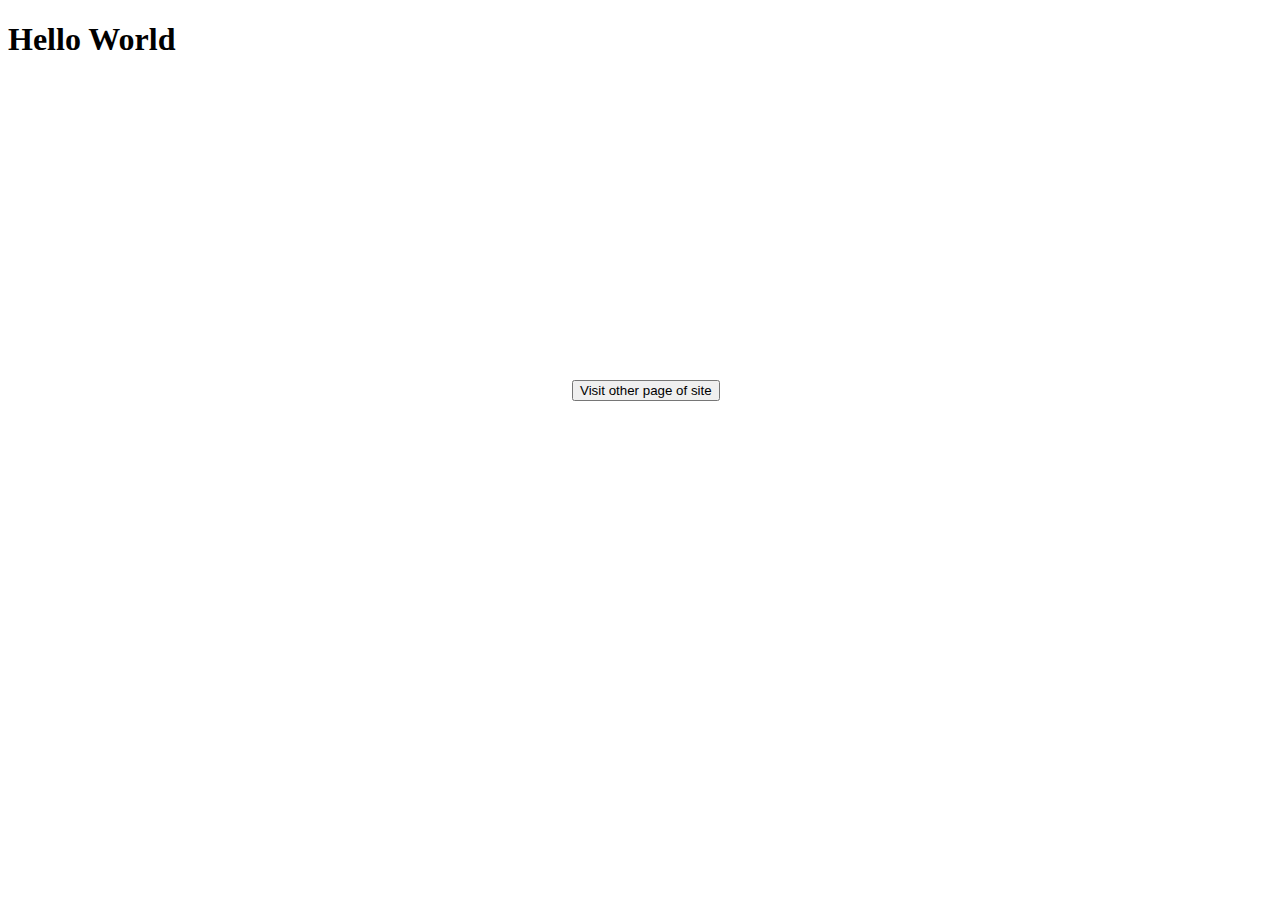
<file: index.html>
<!DOCTYPE html>
<html>
	<head>
		<title>Hello World></title>
	</head>
	<body>
		<h1>Hello World</h1>
		<iframe width="560" height="315" src="https://www.youtube.com/embed/Ujk85npaCio/start=180" frameborder="0" allow="accelerometer; autoplay; encrypted-media; gyroscope; picture-in-picture" allowfullscreen></iframe>
		<a href="embeddingOriginalWork.html">
		   <button>Visit other page of site</button>
		</a>
	</body>
</html>
</file>
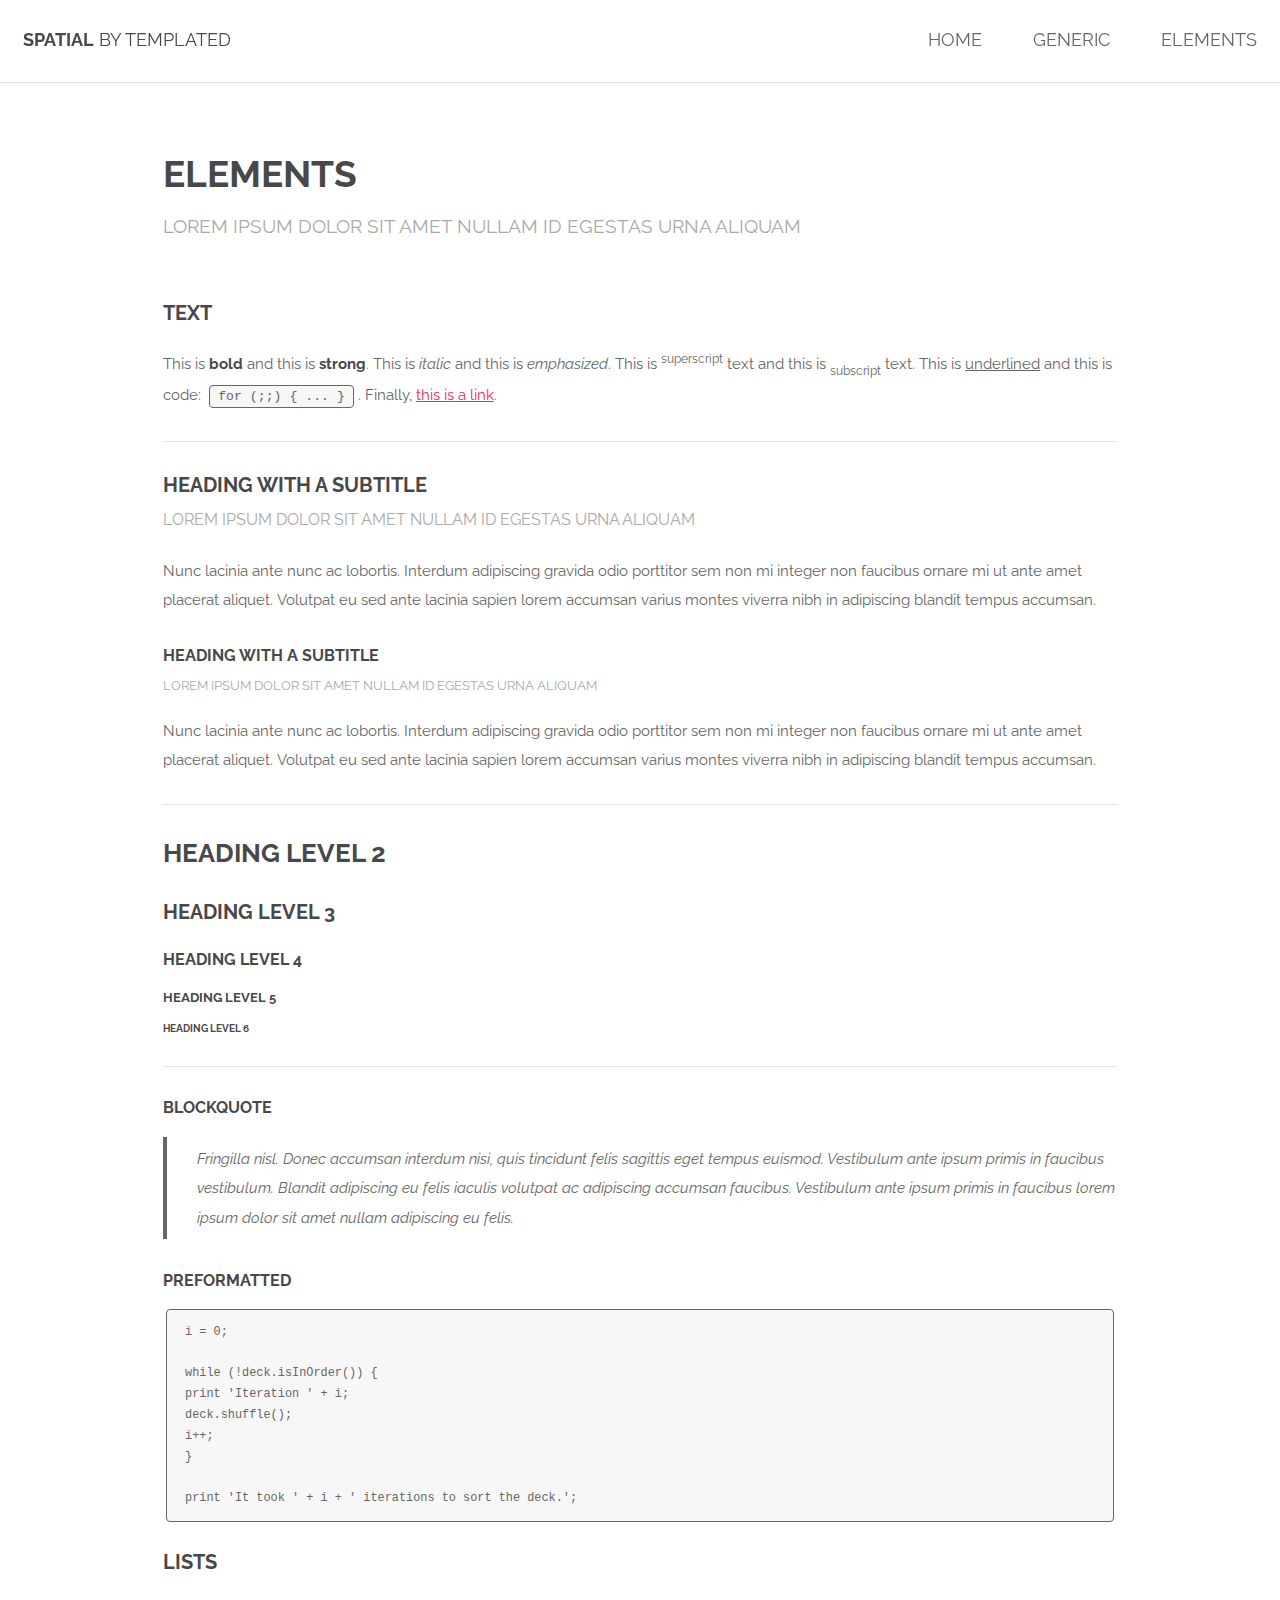
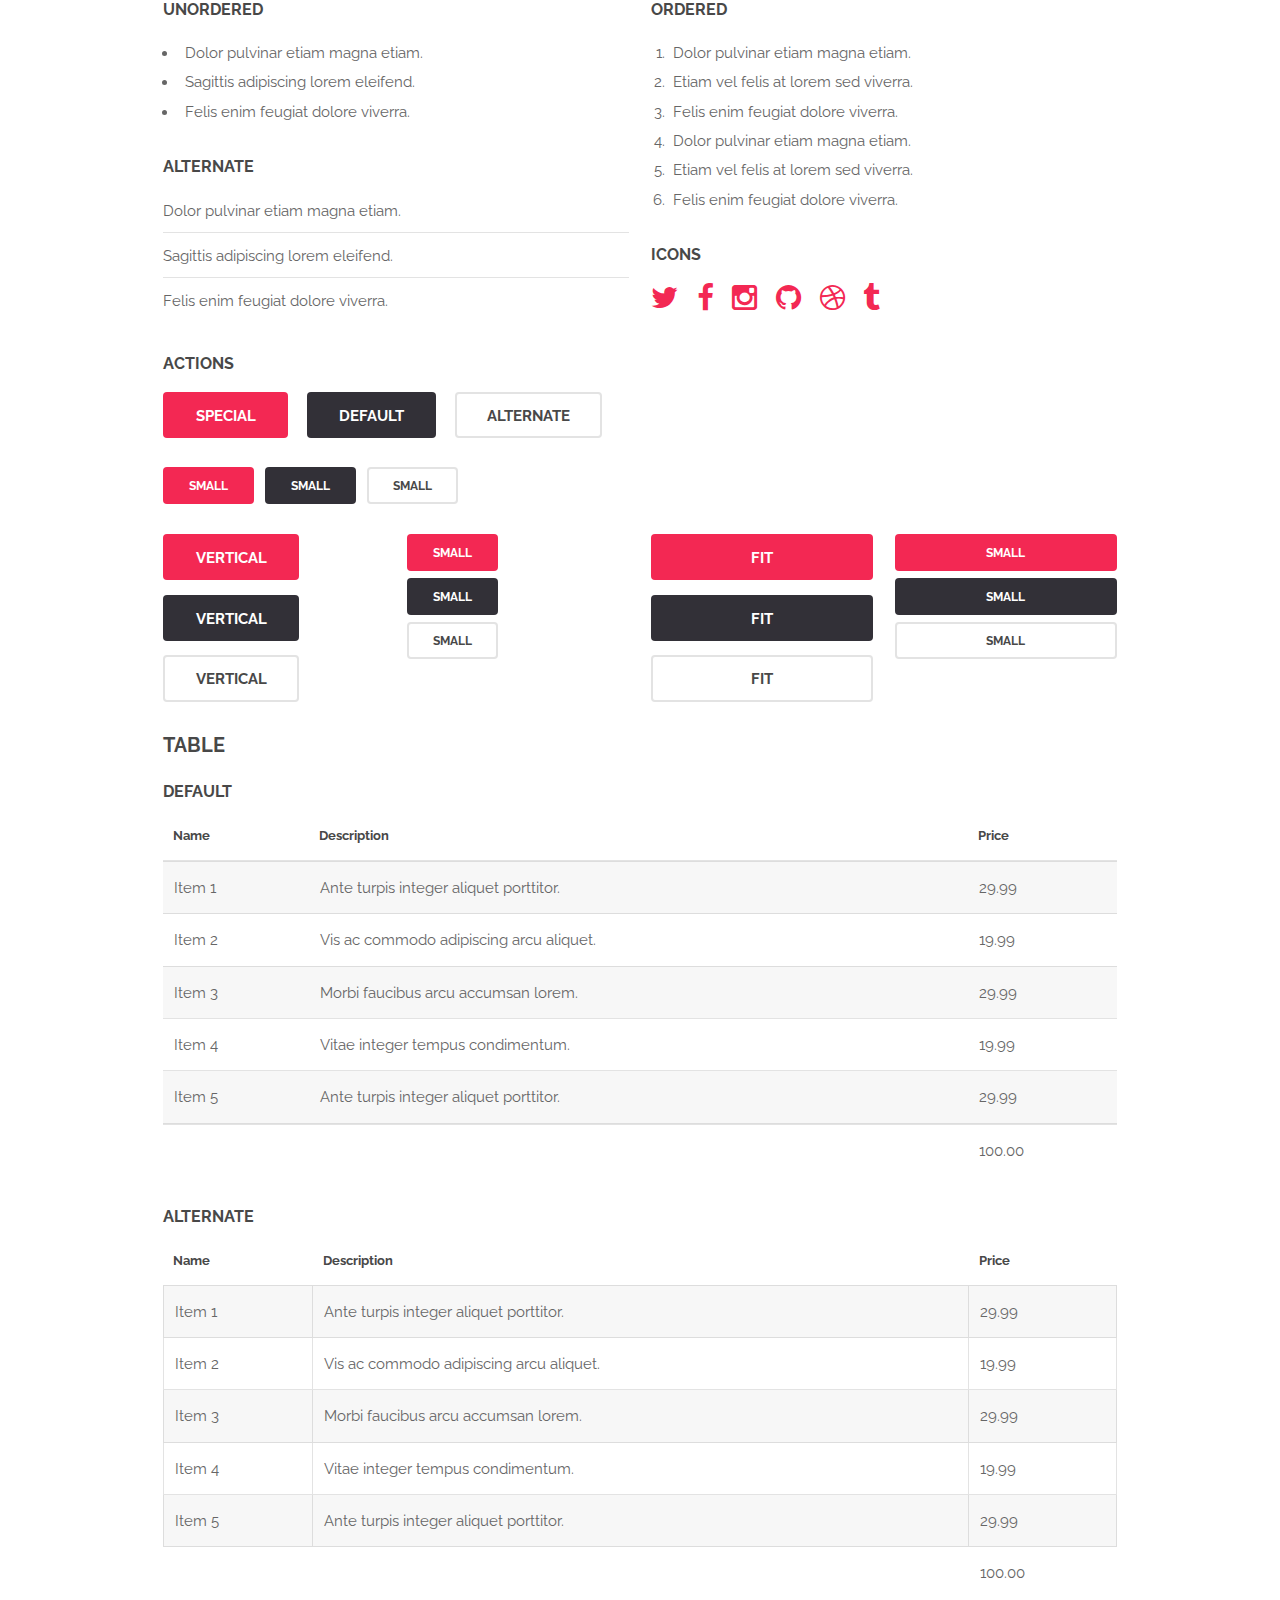
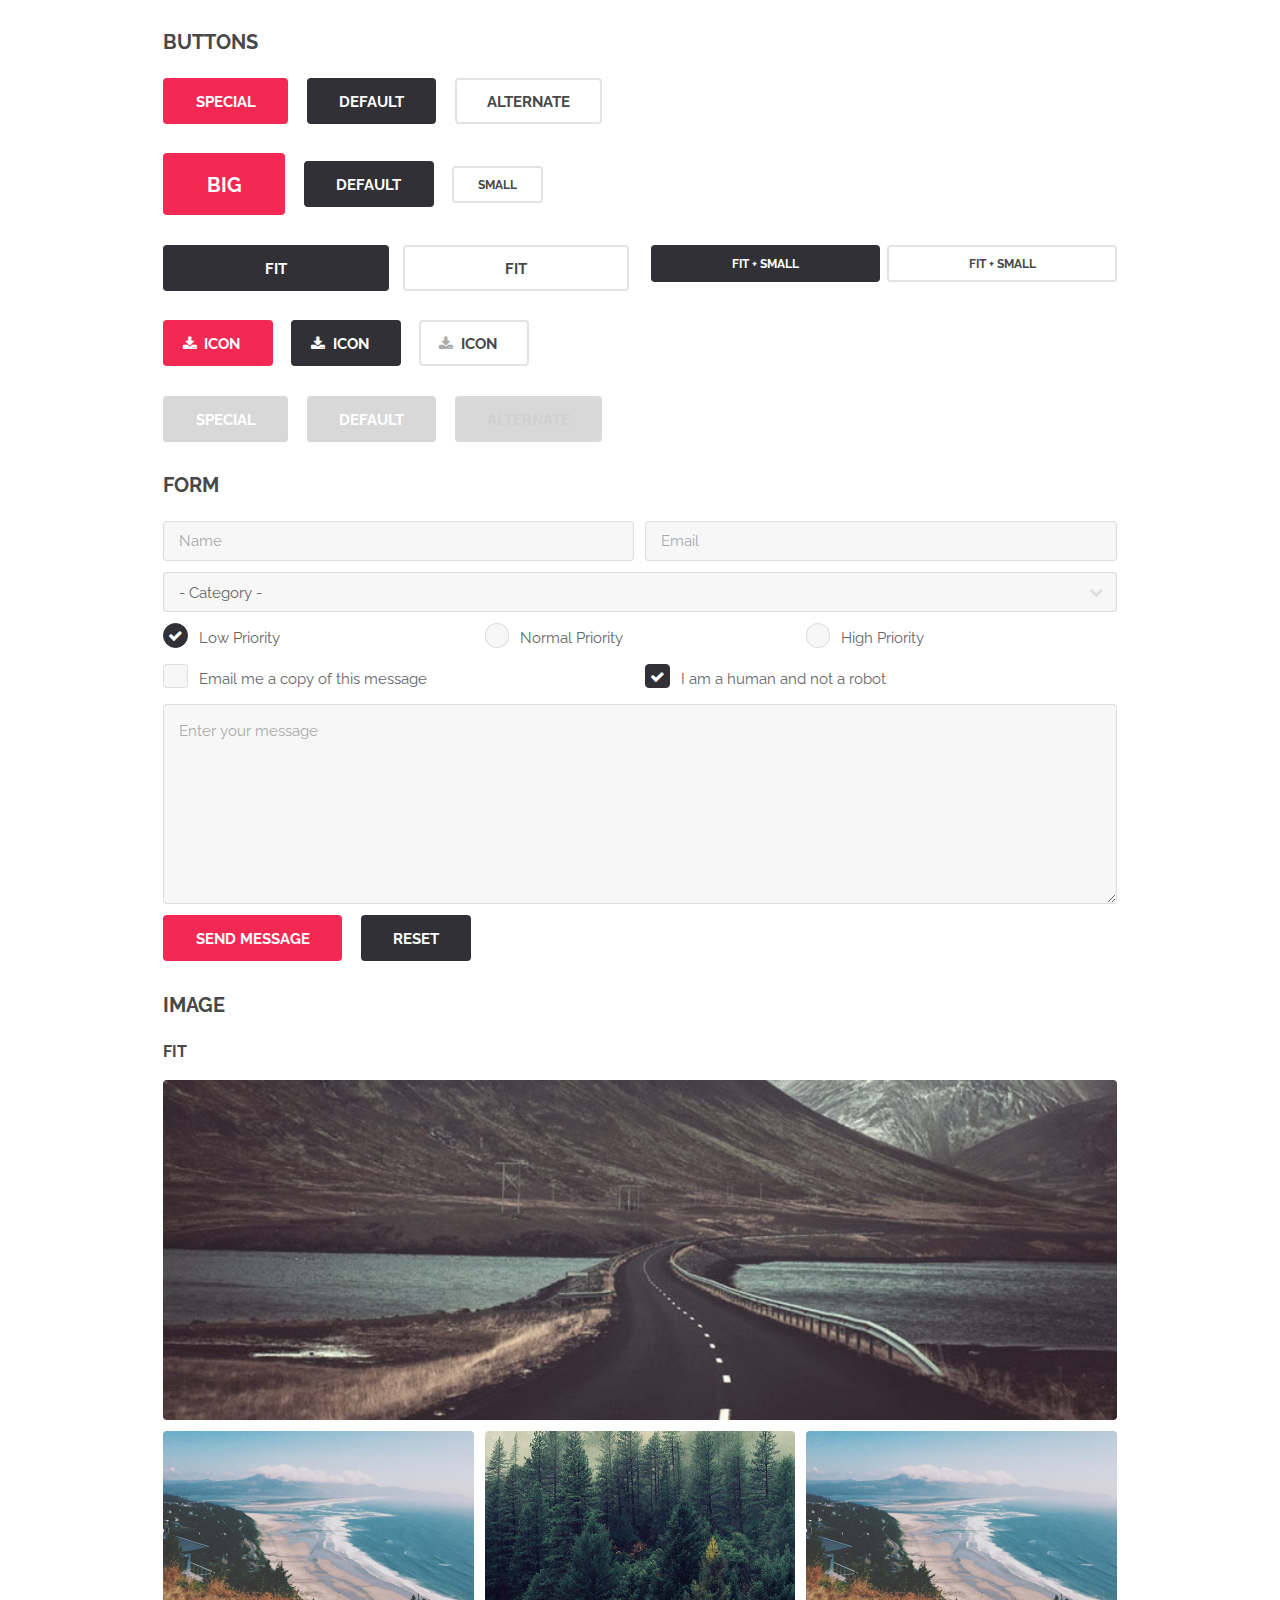
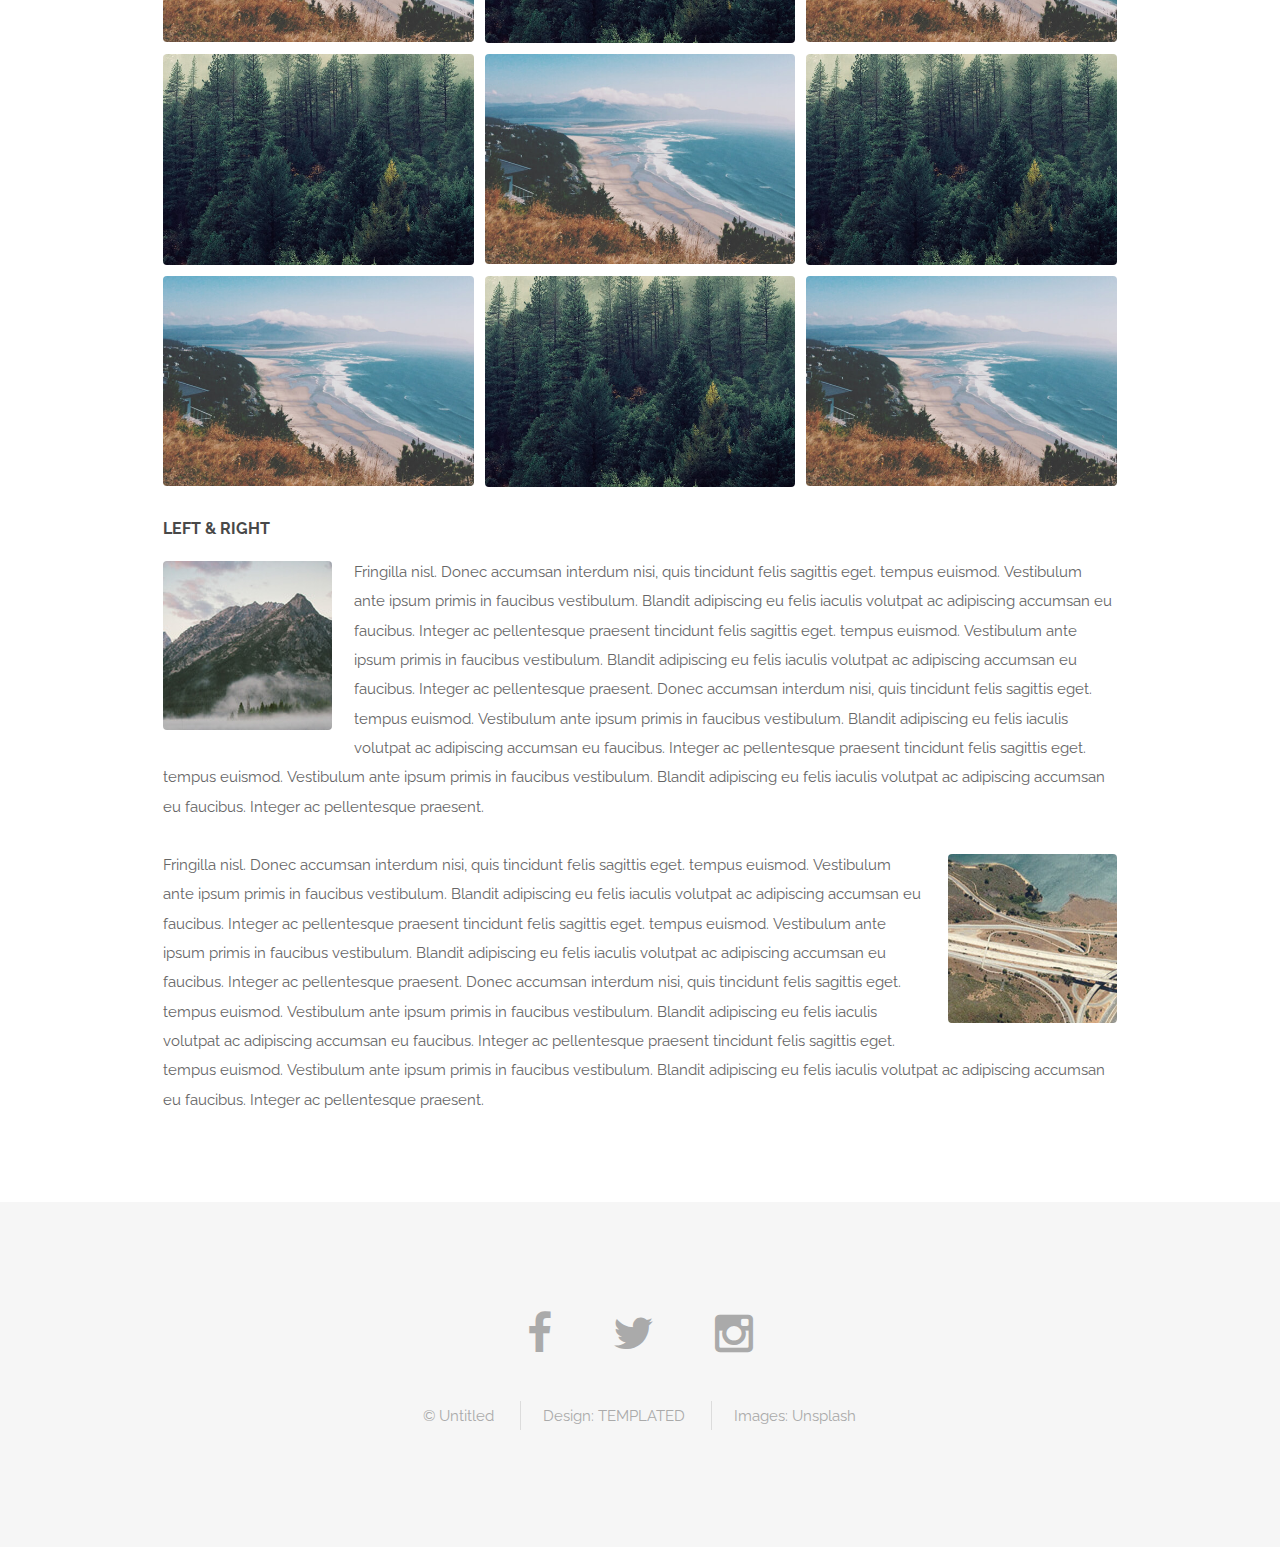
<file: elements.html>
<!DOCTYPE HTML>
<!--
	Spatial by TEMPLATED
	templated.co @templatedco
	Released for free under the Creative Commons Attribution 3.0 license (templated.co/license)
-->
<html>
	<head>
		<title>Elements - Spatial by TEMPLATED</title>
		<meta charset="utf-8" />
		<meta name="viewport" content="width=device-width, initial-scale=1" />
		<link rel="stylesheet" href="assets/css/main.css" />
	</head>
	<body>

		<!-- Header -->
			<header id="header">
				<h1><strong><a href="index.html">Spatial</a></strong> by Templated</h1>
				<nav id="nav">
					<ul>
						<li><a href="index.html">Home</a></li>
						<li><a href="generic.html">Generic</a></li>
						<li><a href="elements.html">Elements</a></li>
					</ul>
				</nav>
			</header>

			<a href="#menu" class="navPanelToggle"><span class="fa fa-bars"></span></a>

		<!-- Main -->
			<section id="main" class="wrapper">
				<div class="container">
					<header class="major special">
						<h2>Elements</h2>
						<p>Lorem ipsum dolor sit amet nullam id egestas urna aliquam</p>
					</header>

					<!-- Text -->
						<section>
							<h3>Text</h3>
							<p>This is <b>bold</b> and this is <strong>strong</strong>. This is <i>italic</i> and this is <em>emphasized</em>.
							This is <sup>superscript</sup> text and this is <sub>subscript</sub> text.
							This is <u>underlined</u> and this is code: <code>for (;;) { ... }</code>. Finally, <a href="#">this is a link</a>.</p>

							<hr />

							<header>
								<h3>Heading with a Subtitle</h3>
								<p>Lorem ipsum dolor sit amet nullam id egestas urna aliquam</p>
							</header>
							<p>Nunc lacinia ante nunc ac lobortis. Interdum adipiscing gravida odio porttitor sem non mi integer non faucibus ornare mi ut ante amet placerat aliquet. Volutpat eu sed ante lacinia sapien lorem accumsan varius montes viverra nibh in adipiscing blandit tempus accumsan.</p>
							<header>
								<h4>Heading with a Subtitle</h4>
								<p>Lorem ipsum dolor sit amet nullam id egestas urna aliquam</p>
							</header>
							<p>Nunc lacinia ante nunc ac lobortis. Interdum adipiscing gravida odio porttitor sem non mi integer non faucibus ornare mi ut ante amet placerat aliquet. Volutpat eu sed ante lacinia sapien lorem accumsan varius montes viverra nibh in adipiscing blandit tempus accumsan.</p>

							<hr />

							<h2>Heading Level 2</h2>
							<h3>Heading Level 3</h3>
							<h4>Heading Level 4</h4>
							<h5>Heading Level 5</h5>
							<h6>Heading Level 6</h6>

							<hr />

							<h4>Blockquote</h4>
							<blockquote>Fringilla nisl. Donec accumsan interdum nisi, quis tincidunt felis sagittis eget tempus euismod. Vestibulum ante ipsum primis in faucibus vestibulum. Blandit adipiscing eu felis iaculis volutpat ac adipiscing accumsan faucibus. Vestibulum ante ipsum primis in faucibus lorem ipsum dolor sit amet nullam adipiscing eu felis.</blockquote>

							<h4>Preformatted</h4>
							<pre><code>i = 0;

while (!deck.isInOrder()) {
print 'Iteration ' + i;
deck.shuffle();
i++;
}

print 'It took ' + i + ' iterations to sort the deck.';</code></pre>
						</section>

					<!-- Lists -->
						<section>
							<h3>Lists</h3>
							<div class="row">
								<div class="6u 12u$(xsmall)">

									<h4>Unordered</h4>
									<ul>
										<li>Dolor pulvinar etiam magna etiam.</li>
										<li>Sagittis adipiscing lorem eleifend.</li>
										<li>Felis enim feugiat dolore viverra.</li>
									</ul>

									<h4>Alternate</h4>
									<ul class="alt">
										<li>Dolor pulvinar etiam magna etiam.</li>
										<li>Sagittis adipiscing lorem eleifend.</li>
										<li>Felis enim feugiat dolore viverra.</li>
									</ul>

								</div>
								<div class="6u$ 12u$(xsmall)">

									<h4>Ordered</h4>
									<ol>
										<li>Dolor pulvinar etiam magna etiam.</li>
										<li>Etiam vel felis at lorem sed viverra.</li>
										<li>Felis enim feugiat dolore viverra.</li>
										<li>Dolor pulvinar etiam magna etiam.</li>
										<li>Etiam vel felis at lorem sed viverra.</li>
										<li>Felis enim feugiat dolore viverra.</li>
									</ol>

									<h4>Icons</h4>
									<ul class="icons">
										<li><a href="#" class="icon fa-twitter"><span class="label">Twitter</span></a></li>
										<li><a href="#" class="icon fa-facebook"><span class="label">Facebook</span></a></li>
										<li><a href="#" class="icon fa-instagram"><span class="label">Instagram</span></a></li>
										<li><a href="#" class="icon fa-github"><span class="label">Github</span></a></li>
										<li><a href="#" class="icon fa-dribbble"><span class="label">Dribbble</span></a></li>
										<li><a href="#" class="icon fa-tumblr"><span class="label">Tumblr</span></a></li>
									</ul>

								</div>
							</div>

							<h4>Actions</h4>
							<ul class="actions">
								<li><a href="#" class="button special">Special</a></li>
								<li><a href="#" class="button">Default</a></li>
								<li><a href="#" class="button alt">Alternate</a></li>
							</ul>
							<ul class="actions small">
								<li><a href="#" class="button special small">Small</a></li>
								<li><a href="#" class="button small">Small</a></li>
								<li><a href="#" class="button alt small">Small</a></li>
							</ul>
							<div class="row">
								<div class="3u 6u(small) 12u$(xsmall)">
									<ul class="actions vertical">
										<li><a href="#" class="button special">Vertical</a></li>
										<li><a href="#" class="button">Vertical</a></li>
										<li><a href="#" class="button alt">Vertical</a></li>
									</ul>
								</div>
								<div class="3u 6u$(small) 12u$(xsmall)">
									<ul class="actions vertical small">
										<li><a href="#" class="button special small">Small</a></li>
										<li><a href="#" class="button small">Small</a></li>
										<li><a href="#" class="button alt small">Small</a></li>
									</ul>
								</div>
								<div class="3u 6u(small) 12u$(xsmall)">
									<ul class="actions vertical">
										<li><a href="#" class="button special fit">Fit</a></li>
										<li><a href="#" class="button fit">Fit</a></li>
										<li><a href="#" class="button alt fit">Fit</a></li>
									</ul>
								</div>
								<div class="3u$ 6u$(small) 12u$(xsmall)">
									<ul class="actions vertical small">
										<li><a href="#" class="button special small fit">Small</a></li>
										<li><a href="#" class="button small fit">Small</a></li>
										<li><a href="#" class="button alt small fit">Small</a></li>
									</ul>
								</div>
							</div>
						</section>

					<!-- Table -->
						<section>
							<h3>Table</h3>
							<h4>Default</h4>
							<div class="table-wrapper">
								<table>
									<thead>
										<tr>
											<th>Name</th>
											<th>Description</th>
											<th>Price</th>
										</tr>
									</thead>
									<tbody>
										<tr>
											<td>Item 1</td>
											<td>Ante turpis integer aliquet porttitor.</td>
											<td>29.99</td>
										</tr>
										<tr>
											<td>Item 2</td>
											<td>Vis ac commodo adipiscing arcu aliquet.</td>
											<td>19.99</td>
										</tr>
										<tr>
											<td>Item 3</td>
											<td> Morbi faucibus arcu accumsan lorem.</td>
											<td>29.99</td>
										</tr>
										<tr>
											<td>Item 4</td>
											<td>Vitae integer tempus condimentum.</td>
											<td>19.99</td>
										</tr>
										<tr>
											<td>Item 5</td>
											<td>Ante turpis integer aliquet porttitor.</td>
											<td>29.99</td>
										</tr>
									</tbody>
									<tfoot>
										<tr>
											<td colspan="2"></td>
											<td>100.00</td>
										</tr>
									</tfoot>
								</table>
							</div>
							<h4>Alternate</h4>
							<div class="table-wrapper">
								<table class="alt">
									<thead>
										<tr>
											<th>Name</th>
											<th>Description</th>
											<th>Price</th>
										</tr>
									</thead>
									<tbody>
										<tr>
											<td>Item 1</td>
											<td>Ante turpis integer aliquet porttitor.</td>
											<td>29.99</td>
										</tr>
										<tr>
											<td>Item 2</td>
											<td>Vis ac commodo adipiscing arcu aliquet.</td>
											<td>19.99</td>
										</tr>
										<tr>
											<td>Item 3</td>
											<td> Morbi faucibus arcu accumsan lorem.</td>
											<td>29.99</td>
										</tr>
										<tr>
											<td>Item 4</td>
											<td>Vitae integer tempus condimentum.</td>
											<td>19.99</td>
										</tr>
										<tr>
											<td>Item 5</td>
											<td>Ante turpis integer aliquet porttitor.</td>
											<td>29.99</td>
										</tr>
									</tbody>
									<tfoot>
										<tr>
											<td colspan="2"></td>
											<td>100.00</td>
										</tr>
									</tfoot>
								</table>
							</div>
						</section>

					<!-- Buttons -->
						<section>
							<h3>Buttons</h3>
							<ul class="actions">
								<li><a href="#" class="button special">Special</a></li>
								<li><a href="#" class="button">Default</a></li>
								<li><a href="#" class="button alt">Alternate</a></li>
							</ul>
							<ul class="actions">
								<li><a href="#" class="button special big">Big</a></li>
								<li><a href="#" class="button">Default</a></li>
								<li><a href="#" class="button alt small">Small</a></li>
							</ul>
							<div class="row">
								<div class="6u 12u$(xsmall)">
									<ul class="actions fit">
										<li><a href="#" class="button fit">Fit</a></li>
										<li><a href="#" class="button alt fit">Fit</a></li>
									</ul>
								</div>
								<div class="6u$ 12u$(xsmall)">
									<ul class="actions fit small">
										<li><a href="#" class="button fit small">Fit + Small</a></li>
										<li><a href="#" class="button alt fit small">Fit + Small</a></li>
									</ul>
								</div>
							</div>
							<ul class="actions">
								<li><a href="#" class="button special icon fa-download">Icon</a></li>
								<li><a href="#" class="button icon fa-download">Icon</a></li>
								<li><a href="#" class="button alt icon fa-download">Icon</a></li>
							</ul>
							<ul class="actions">
								<li><span class="button special disabled">Special</span></li>
								<li><span class="button disabled">Default</span></li>
								<li><span class="button alt disabled">Alternate</span></li>
							</ul>
						</section>

					<!-- Form -->
						<section>
							<h3>Form</h3>
							<form method="post" action="#">
								<div class="row uniform 50%">
									<div class="6u 12u$(xsmall)">
										<input type="text" name="name" id="name" value="" placeholder="Name" />
									</div>
									<div class="6u$ 12u$(xsmall)">
										<input type="email" name="email" id="email" value="" placeholder="Email" />
									</div>
									<div class="12u$">
										<div class="select-wrapper">
											<select name="category" id="category">
												<option value="">- Category -</option>
												<option value="1">Manufacturing</option>
												<option value="1">Shipping</option>
												<option value="1">Administration</option>
												<option value="1">Human Resources</option>
											</select>
										</div>
									</div>
									<div class="4u 12u$(xsmall)">
										<input type="radio" id="priority-low" name="priority" checked>
										<label for="priority-low">Low Priority</label>
									</div>
									<div class="4u 12u$(xsmall)">
										<input type="radio" id="priority-normal" name="priority">
										<label for="priority-normal">Normal Priority</label>
									</div>
									<div class="4u$ 12u$(xsmall)">
										<input type="radio" id="priority-high" name="priority">
										<label for="priority-high">High Priority</label>
									</div>
									<div class="6u 12u$(small)">
										<input type="checkbox" id="copy" name="copy">
										<label for="copy">Email me a copy of this message</label>
									</div>
									<div class="6u$ 12u$(small)">
										<input type="checkbox" id="human" name="human" checked>
										<label for="human">I am a human and not a robot</label>
									</div>
									<div class="12u$">
										<textarea name="message" id="message" placeholder="Enter your message" rows="6"></textarea>
									</div>
									<div class="12u$">
										<ul class="actions">
											<li><input type="submit" value="Send Message" class="special" /></li>
											<li><input type="reset" value="Reset" /></li>
										</ul>
									</div>
								</div>
							</form>
						</section>

					<!-- Image -->
						<section>
							<h3>Image</h3>
							<h4>Fit</h4>
							<div class="box alt">
								<div class="row 50% uniform">
									<div class="12u$"><span class="image fit"><img src="images/pic01.jpg" alt="" /></span></div>
									<div class="4u"><span class="image fit"><img src="images/pic02.jpg" alt="" /></span></div>
									<div class="4u"><span class="image fit"><img src="images/pic03.jpg" alt="" /></span></div>
									<div class="4u$"><span class="image fit"><img src="images/pic02.jpg" alt="" /></span></div>
									<div class="4u"><span class="image fit"><img src="images/pic03.jpg" alt="" /></span></div>
									<div class="4u"><span class="image fit"><img src="images/pic02.jpg" alt="" /></span></div>
									<div class="4u$"><span class="image fit"><img src="images/pic03.jpg" alt="" /></span></div>
									<div class="4u"><span class="image fit"><img src="images/pic02.jpg" alt="" /></span></div>
									<div class="4u"><span class="image fit"><img src="images/pic03.jpg" alt="" /></span></div>
									<div class="4u$"><span class="image fit"><img src="images/pic02.jpg" alt="" /></span></div>
								</div>
							</div>

							<h4>Left &amp; Right</h4>
							<p><span class="image left"><img src="images/pic04.jpg" alt="" /></span>Fringilla nisl. Donec accumsan interdum nisi, quis tincidunt felis sagittis eget. tempus euismod. Vestibulum ante ipsum primis in faucibus vestibulum. Blandit adipiscing eu felis iaculis volutpat ac adipiscing accumsan eu faucibus. Integer ac pellentesque praesent tincidunt felis sagittis eget. tempus euismod. Vestibulum ante ipsum primis in faucibus vestibulum. Blandit adipiscing eu felis iaculis volutpat ac adipiscing accumsan eu faucibus. Integer ac pellentesque praesent. Donec accumsan interdum nisi, quis tincidunt felis sagittis eget. tempus euismod. Vestibulum ante ipsum primis in faucibus vestibulum. Blandit adipiscing eu felis iaculis volutpat ac adipiscing accumsan eu faucibus. Integer ac pellentesque praesent tincidunt felis sagittis eget. tempus euismod. Vestibulum ante ipsum primis in faucibus vestibulum. Blandit adipiscing eu felis iaculis volutpat ac adipiscing accumsan eu faucibus. Integer ac pellentesque praesent.</p>
							<p><span class="image right"><img src="images/pic05.jpg" alt="" /></span>Fringilla nisl. Donec accumsan interdum nisi, quis tincidunt felis sagittis eget. tempus euismod. Vestibulum ante ipsum primis in faucibus vestibulum. Blandit adipiscing eu felis iaculis volutpat ac adipiscing accumsan eu faucibus. Integer ac pellentesque praesent tincidunt felis sagittis eget. tempus euismod. Vestibulum ante ipsum primis in faucibus vestibulum. Blandit adipiscing eu felis iaculis volutpat ac adipiscing accumsan eu faucibus. Integer ac pellentesque praesent. Donec accumsan interdum nisi, quis tincidunt felis sagittis eget. tempus euismod. Vestibulum ante ipsum primis in faucibus vestibulum. Blandit adipiscing eu felis iaculis volutpat ac adipiscing accumsan eu faucibus. Integer ac pellentesque praesent tincidunt felis sagittis eget. tempus euismod. Vestibulum ante ipsum primis in faucibus vestibulum. Blandit adipiscing eu felis iaculis volutpat ac adipiscing accumsan eu faucibus. Integer ac pellentesque praesent.</p>
						</section>

				</div>
			</section>

		<!-- Footer -->
			<footer id="footer">
				<div class="container">
					<ul class="icons">
						<li><a href="#" class="icon fa-facebook"></a></li>
						<li><a href="#" class="icon fa-twitter"></a></li>
						<li><a href="#" class="icon fa-instagram"></a></li>
					</ul>
					<ul class="copyright">
						<li>&copy; Untitled</li>
						<li>Design: <a href="http://templated.co">TEMPLATED</a></li>
						<li>Images: <a href="http://unsplash.com">Unsplash</a></li>
					</ul>
				</div>
			</footer>

		<!-- Scripts -->
			<script src="assets/js/jquery.min.js"></script>
			<script src="assets/js/skel.min.js"></script>
			<script src="assets/js/util.js"></script>
			<script src="assets/js/main.js"></script>

	</body>
</html>
</file>
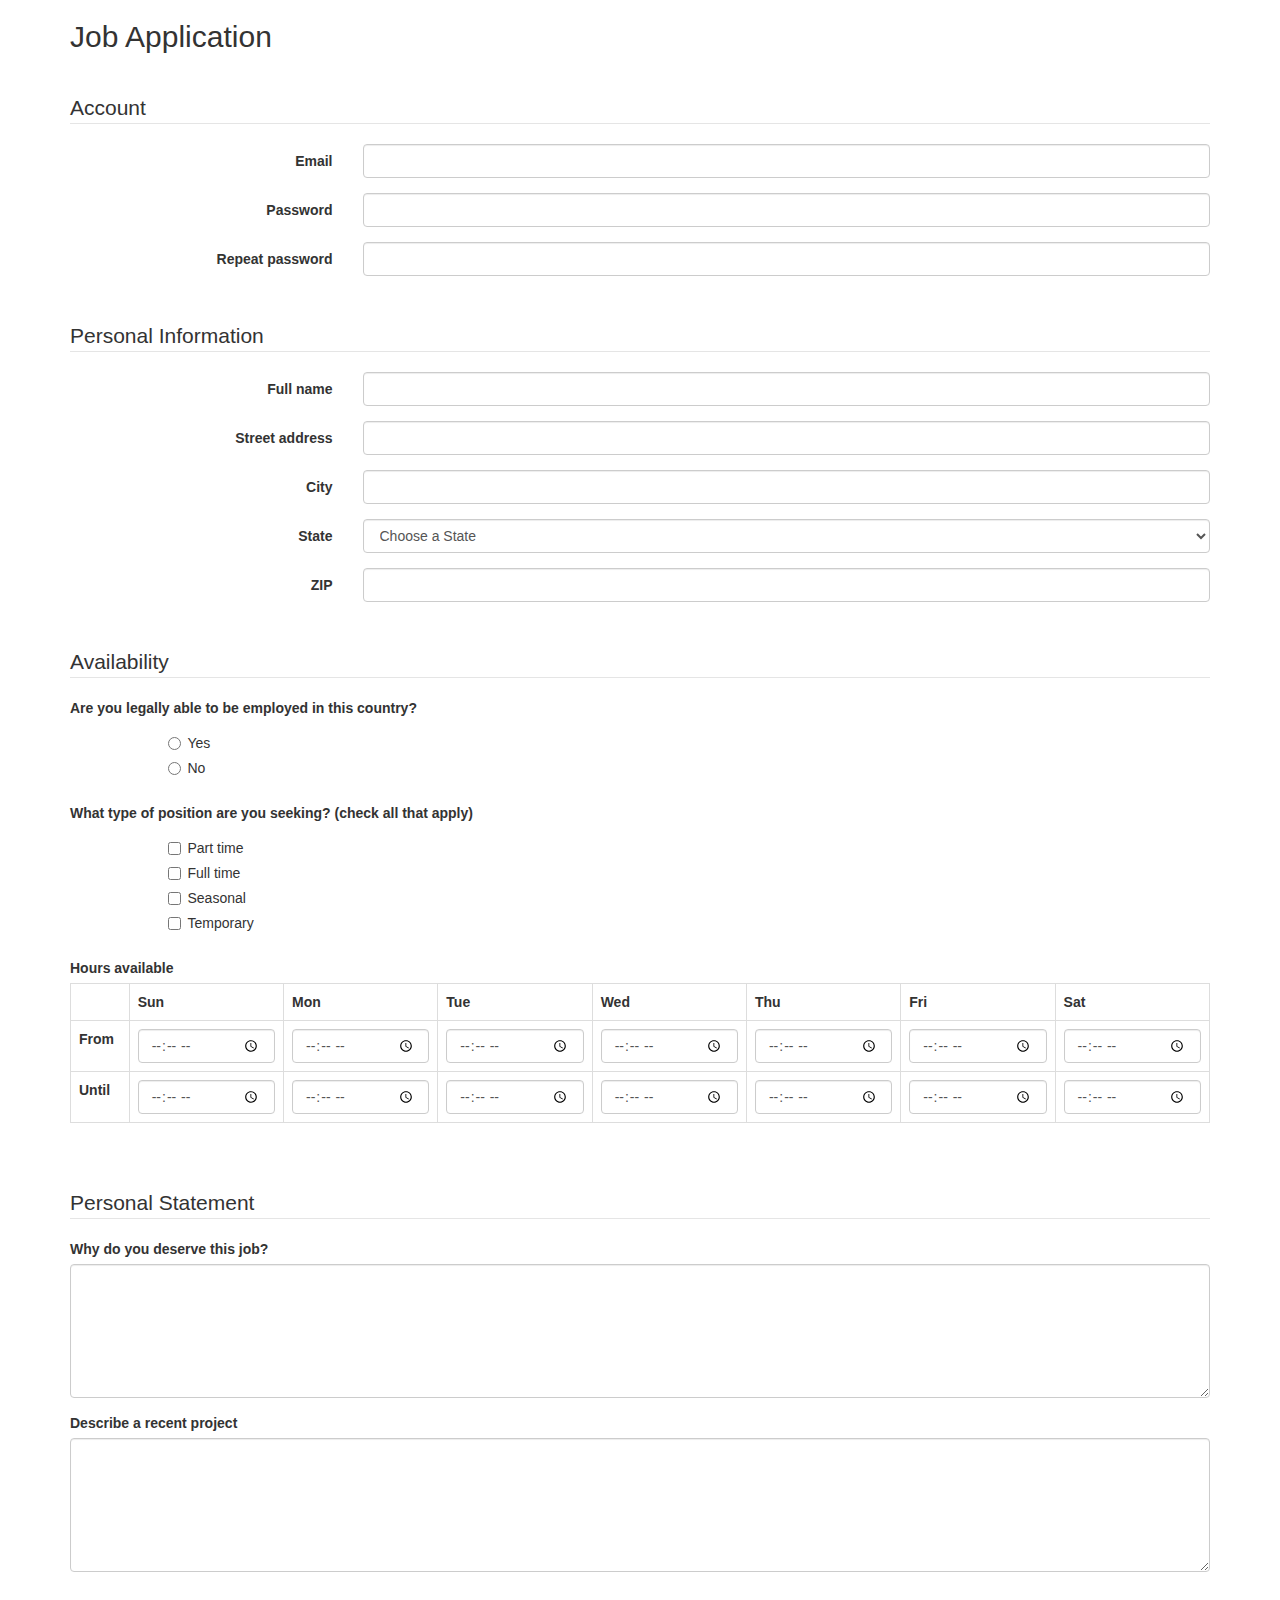
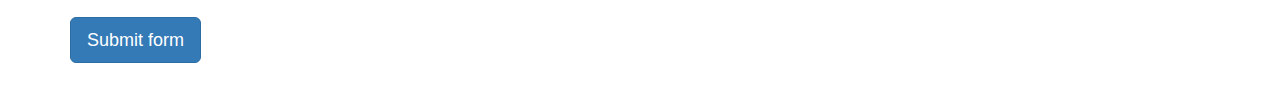
<file: forms_pretty.html>
<!DOCTYPE html>
<html>
<head>
	<meta charset="utf-8">
	<meta name="viewport" content="width=device-width, initial-scale=1.0">
	<title>Job Application</title>
	<link href="http://netdna.bootstrapcdn.com/bootstrap/3.0.0/css/bootstrap.min.css" rel="stylesheet">
</head>
<body>
<div class="container">

<h2>Job Application</h2>
<p>&nbsp;</p>

<form role="form" action="http://gclass.alexburner.com/formtest.php" method="post">

	<fieldset class="form-horizontal" >
		<legend>Account</legend>
		<div class="form-group">
			<label class="col-sm-3 control-label">Email</label>
			<div class="col-sm-9">
				<input class="form-control" type="text" name="email">
			</div>
		</div>
		<div class="form-group">
			<label class="col-sm-3 control-label">Password</label>
			<div class="col-sm-9">
				<input class="form-control" type="password" name="password">
			</div>
		</div>
		<div class="form-group">
			<label class="col-sm-3 control-label">Repeat password</label>
			<div class="col-sm-9">
				<input class="form-control" type="password" name="repeat_password">
			</div>
		</div>
	</fieldset>

	<p>&nbsp;</p>

	<fieldset class="form-horizontal" >
		<legend>Personal Information</legend>
		<div class="form-group">
			<label class="col-sm-3 control-label">Full name</label>
			<div class="col-sm-9">
				<input class="form-control" type="text" name="name">
			</div>
		</div>
		<div class="form-group">
			<label class="col-sm-3 control-label">Street address</label>
			<div class="col-sm-9">
				<input class="form-control" type="text" name="street">
			</div>
		</div>
		<div class="form-group">
			<label class="col-sm-3 control-label">City</label>
			<div class="col-sm-9">
				<input class="form-control" type="text" name="city">
			</div>
		</div>
		<div class="form-group">
			<label class="col-sm-3 control-label">State</label>
			<div class="col-sm-9">
				<select class="form-control" name="state">
					<option value="" selected="true">Choose a State</option>
					<option value="AL">Alabama</option>
					<option value="AK">Alaska</option>
					<option value="AZ">Arizona</option>
					<option value="AR">Arkansas</option>
					<option value="CA">California</option>
					<option value="CO">Colorado</option>
					<option value="CT">Connecticut</option>
					<option value="DE">Delaware</option>
					<option value="DC">District of Columbia</option>
					<option value="FL">Florida</option>
					<option value="GA">Georgia</option>
					<option value="HI">Hawaii</option>
					<option value="ID">Idaho</option>
					<option value="IL">Illinois</option>
					<option value="IN">Indiana</option>
					<option value="IA">Iowa</option>
					<option value="KS">Kansas</option>
					<option value="KY">Kentucky</option>
					<option value="LA">Louisiana</option>
					<option value="ME">Maine</option>
					<option value="MD">Maryland</option>
					<option value="MA">Massachusetts</option>
					<option value="MI">Michigan</option>
					<option value="MN">Minnesota</option>
					<option value="MS">Mississippi</option>
					<option value="MO">Missouri</option>
					<option value="MT">Montana</option>
					<option value="NE">Nebraska</option>
					<option value="NV">Nevada</option>
					<option value="NH">New Hampshire</option>
					<option value="NJ">New Jersey</option>
					<option value="NM">New Mexico</option>
					<option value="NY">New York</option>
					<option value="NC">North Carolina</option>
					<option value="ND">North Dakota</option>
					<option value="OH">Ohio</option>
					<option value="OK">Oklahoma</option>
					<option value="OR">Oregon</option>
					<option value="PA">Pennsylvania</option>
					<option value="RI">Rhode Island</option>
					<option value="SC">South Carolina</option>
					<option value="SD">South Dakota</option>
					<option value="TN">Tennessee</option>
					<option value="TX">Texas</option>
					<option value="UT">Utah</option>
					<option value="VT">Vermont</option>
					<option value="VA">Virginia</option>
					<option value="WA">Washington</option>
					<option value="WV">West Virginia</option>
					<option value="WI">Wisconsin</option>
					<option value="WY">Wyoming</option>
				</select>
			</div>
		</div>
		<div class="form-group">
			<label class="col-sm-3 control-label">ZIP</label>
			<div class="col-sm-9">
				<input class="form-control" type="text" name="zip">
			</div>
		</div>
	</fieldset>

	<p>&nbsp;</p>

	<fieldset>
		<legend>Availability</legend>
		<div class="form-group row">
			<label class="col-sm-12 control-label">Are you legally able to be employed in this country?</label>
			<div class="col-sm-offset-1 col-sm-11">
				<div class="radio">
					<label>
						<input type="radio" name="legal" value="yes">Yes
					</label>
				</div>
				<div class="radio">
					<label>
						<input type="radio" name="legal" value="no">No
					</label>
				</div>
			</div>
		</div>
		<div class="form-group row">
			<label class="col-sm-12 control-label">What type of position are you seeking? (check all that apply)</label>
			<div class="col-sm-offset-1 col-sm-11">
				<div class="checkbox">
					<label>
						<input type="checkbox" name="position_pt" value="parttime">
						Part time
					</label>
				</div>
				<div class="checkbox">
					<label>
						<input type="checkbox" name="position_ft" value="fulltime">
						Full time
					</label>
				</div>
				<div class="checkbox">
					<label>
						<input type="checkbox" name="position_sl" value="seasonal">
						Seasonal
					</label>
				</div>
				<div class="checkbox">
					<label>
						<input type="checkbox" name="position_tp" value="temporary">
						Temporary
					</label>
				</div>
			</div>
		</div>
		<div class="form-group row">
			<label class="col-sm-12 control-label">Hours available</label>
			<div class="col-sm-12">
				<table class="table table-bordered">
					<tr>
						<td></td>
						<th>Sun</th>
						<th>Mon</th>
						<th>Tue</th>
						<th>Wed</th>
						<th>Thu</th>
						<th>Fri</th>
						<th>Sat</th>
					</tr>
					<tr>
						<th>From</th>
						<td><input class="form-control" type="time" name="su_from"></td>
						<td><input class="form-control" type="time" name="mo_from"></td>
						<td><input class="form-control" type="time" name="tu_from"></td>
						<td><input class="form-control" type="time" name="we_from"></td>
						<td><input class="form-control" type="time" name="th_from"></td>
						<td><input class="form-control" type="time" name="fr_from"></td>
						<td><input class="form-control" type="time" name="sa_from"></td>
					</tr>
					<tr>
						<th>Until</th>
						<td><input class="form-control" type="time" name="su_until"></td>
						<td><input class="form-control" type="time" name="mo_until"></td>
						<td><input class="form-control" type="time" name="tu_until"></td>
						<td><input class="form-control" type="time" name="we_until"></td>
						<td><input class="form-control" type="time" name="th_until"></td>
						<td><input class="form-control" type="time" name="fr_until"></td>
						<td><input class="form-control" type="time" name="sa_until"></td>
					</tr>
				</table>
			</div>
		</div>
	</fieldset>

	<p>&nbsp;</p>

	<fieldset>
		<legend>Personal Statement</legend>
		<div class="form-group">
			<label class="control-label">Why do you deserve this job?</label>
			<textarea class="form-control" name="deserve" rows="6"></textarea>
		</div>
		<div class="form-group">
			<label class="control-label">Describe a recent project</label>
			<textarea class="form-control" name="project" rows="6"></textarea>
		</div>
	</fieldset>

	<p>&nbsp;</p>

	<input class="btn btn-primary btn-lg" type="submit" value="Submit form">

	<p>&nbsp;</p>

</form>
</div><!-- close .container -->
</body>
</html>
</file>
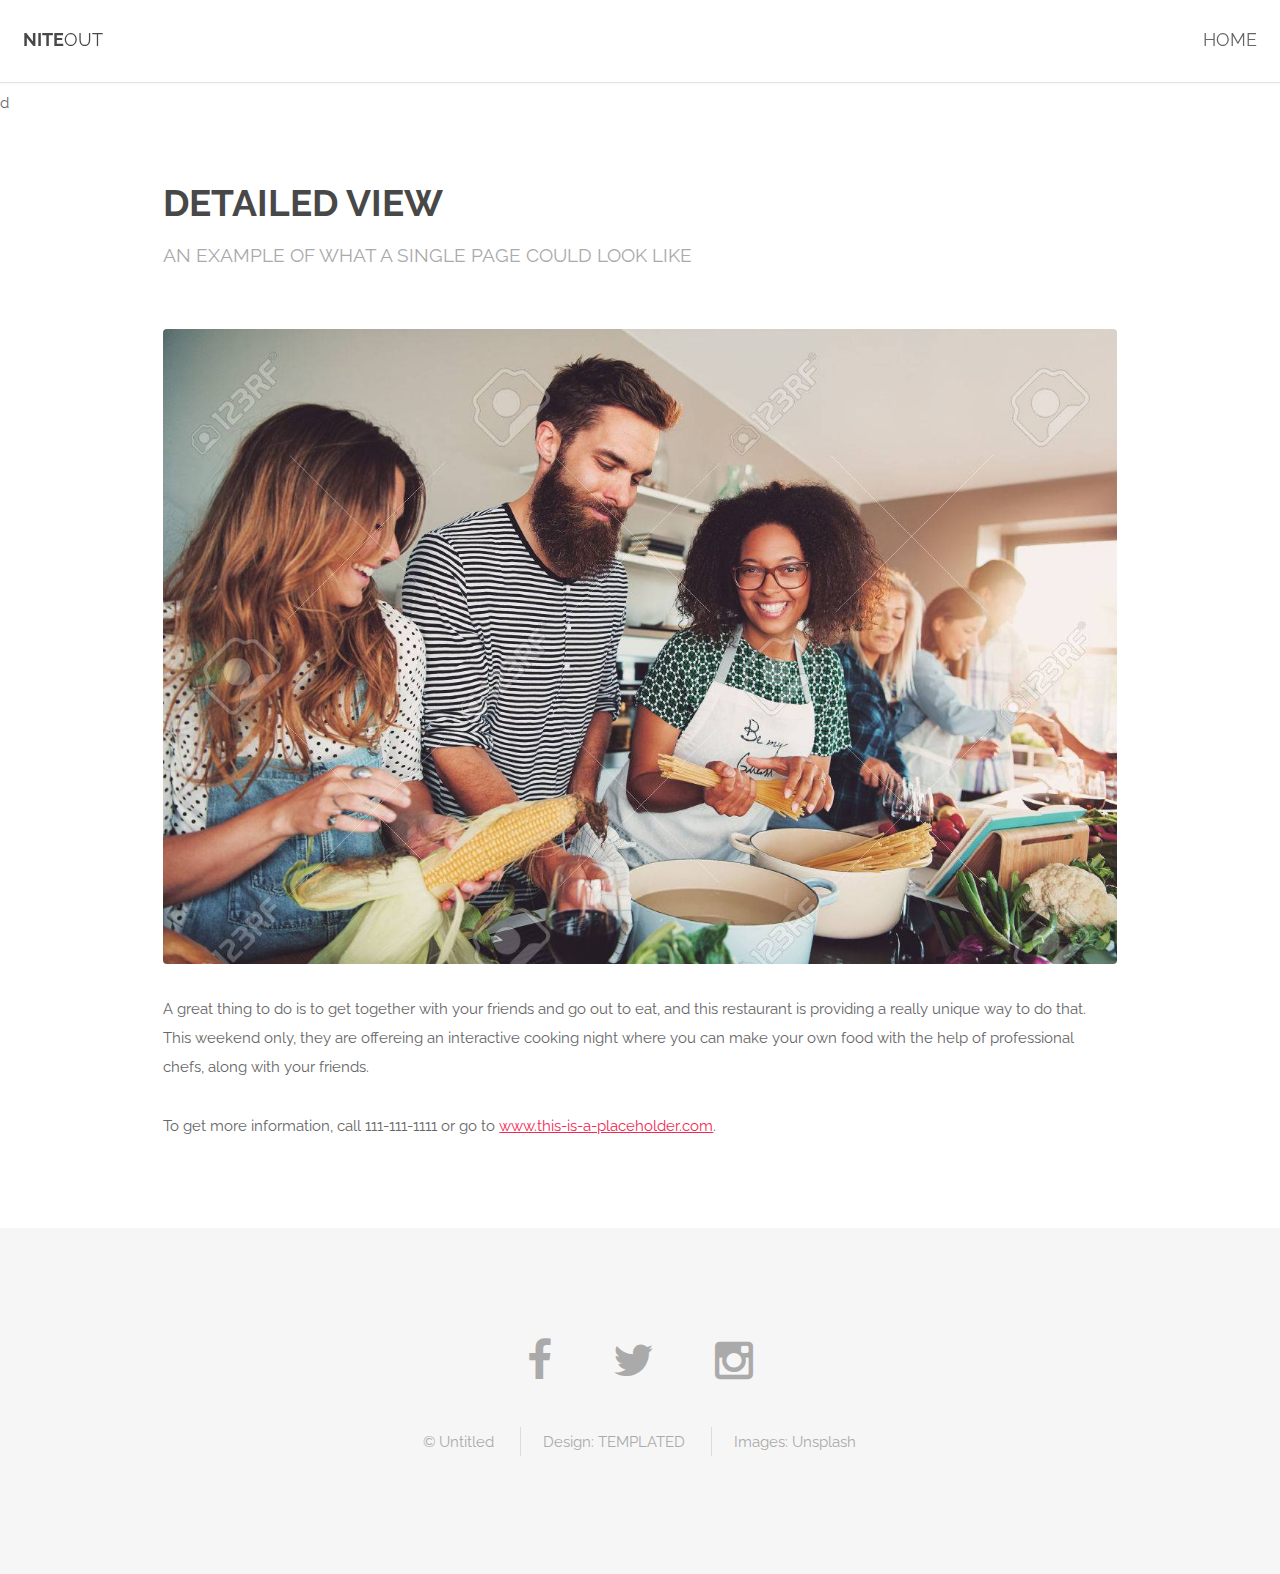
<file: generic.html>
<!DOCTYPE HTML>
<!--
	Spatial by TEMPLATED
	templated.co @templatedco
	Released for free under the Creative Commons Attribution 3.0 license (templated.co/license)
-->
<html>
	<head>
		<title>Nite Out</title>
		<meta charset="utf-8" />
		<meta name="viewport" content="width=device-width, initial-scale=1" />
		<link rel="stylesheet" href="assets/css/main.css" />
	</head>
	<body>

		<!-- Header -->
			<header id="header">
				<h1><strong><a href="index.html">Nite</a></strong>Out</h1>
				<nav id="nav">
					<ul>
						<li><a href="myFunSite.html">Home</a></li>
					</ul>
				</nav>
			</header>d

			<a href="#menu" class="navPanelToggle"><span class="fa fa-bars"></span></a>

		<!-- Main -->
			<section id="main" class="wrapper">
				<div class="container">

					<header class="major special">
						<h2>Detailed View</h2>
						<p>An example of what a single page could look like</p>
					</header>

					<a href="#" class="image fit"><img src="images/cooking.jpg" alt="" /></a>
					<p>A great thing to do is to get together with your friends and go out to eat, and this restaurant is providing a really unique way to do that. This weekend only, they are offereing an interactive cooking night where you can make your own food with the help of professional chefs, along 	with your friends. </p>
					<p>
						To get more information, call 111-111-1111 or go to <a> www.this-is-a-placeholder.com</a>.
					</p>


				</div>
			</section>

		<!-- Footer -->
			<footer id="footer">
				<div class="container">
					<ul class="icons">
						<li><a href="#" class="icon fa-facebook"></a></li>
						<li><a href="#" class="icon fa-twitter"></a></li>
						<li><a href="#" class="icon fa-instagram"></a></li>
					</ul>
					<ul class="copyright">
						<li>&copy; Untitled</li>
						<li>Design: <a href="http://templated.co">TEMPLATED</a></li>
						<li>Images: <a href="http://unsplash.com">Unsplash</a></li>
					</ul>
				</div>
			</footer>

		<!-- Scripts -->
			<script src="assets/js/jquery.min.js"></script>
			<script src="assets/js/skel.min.js"></script>
			<script src="assets/js/util.js"></script>
			<script src="assets/js/main.js"></script>

	</body>
</html>
</file>
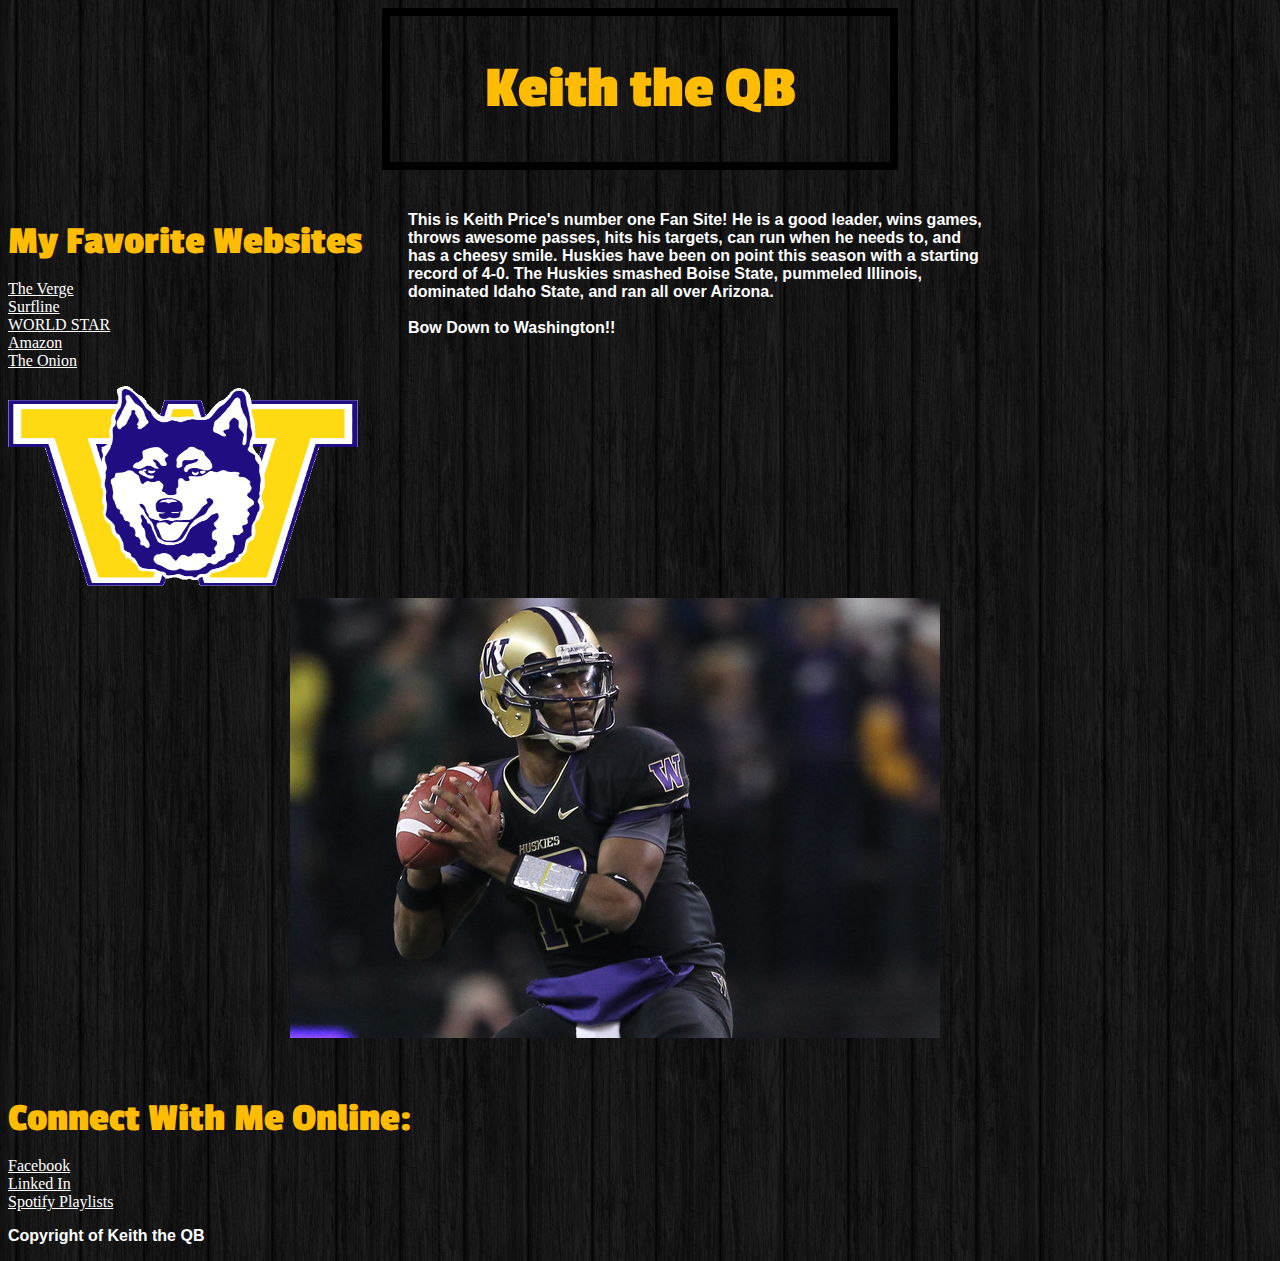
<file: introToCss.html>
<!DOCTYPE html>
	<head> 
		<title> Keith the QB  </title>
		<link rel="stylesheet" type="text/css" href="test.css" />
		<link href='http://fonts.googleapis.com/css?family=Passion+One' rel='stylesheet' type='text/css'>
	</head>

	<body>
		<div id = "Header">
			<h1> Keith the QB </h1>
		</div>
		
		<div id = "LeftNav">
			<h3> My Favorite Websites </h3>
			<ul>
				<li><a href="https://www.theverge.com">The Verge</a></li>
				<li><a href="https://www.surfline.com">Surfline</a></li>
				<li><a href="https://www.worldstarhiphop">WORLD STAR</a></li>
				<li><a href="https://www.amazon.com">Amazon</a></li>
				<li><a href="https://www.theonion.com">The Onion</a></li>
			</ul>
			<img src="icon.gif" width="350px" height="200px">
		</div>
		
		<div id = "Content">
			<p> This is Keith Price's number one Fan Site! He is a good leader, wins games, throws awesome passes, hits his targets, can run when he needs to, and has a cheesy smile. Huskies have been on point this season with a starting record of 4-0. The Huskies smashed Boise State, pummeled Illinois, dominated Idaho State, and ran all over Arizona. <br /><br /> <span id="bow">Bow Down to Washington!!</span></p>
			<img src="price.jpg">
		</div>
		
		<div id = "Footer">
			<h3>Connect With Me Online:</h3>
			<ul>
				<li><a href="https://www.Facebook.com">Facebook</a></li>
				<li><a href="https://www.Linkedin.com">Linked In</a></li>
				<li><a href="https://www.Spotify.com">Spotify Playlists</a></li>
			</ul>
			<p>Copyright of Keith the QB</p>
		</div>

	</body>

</html>
</file>
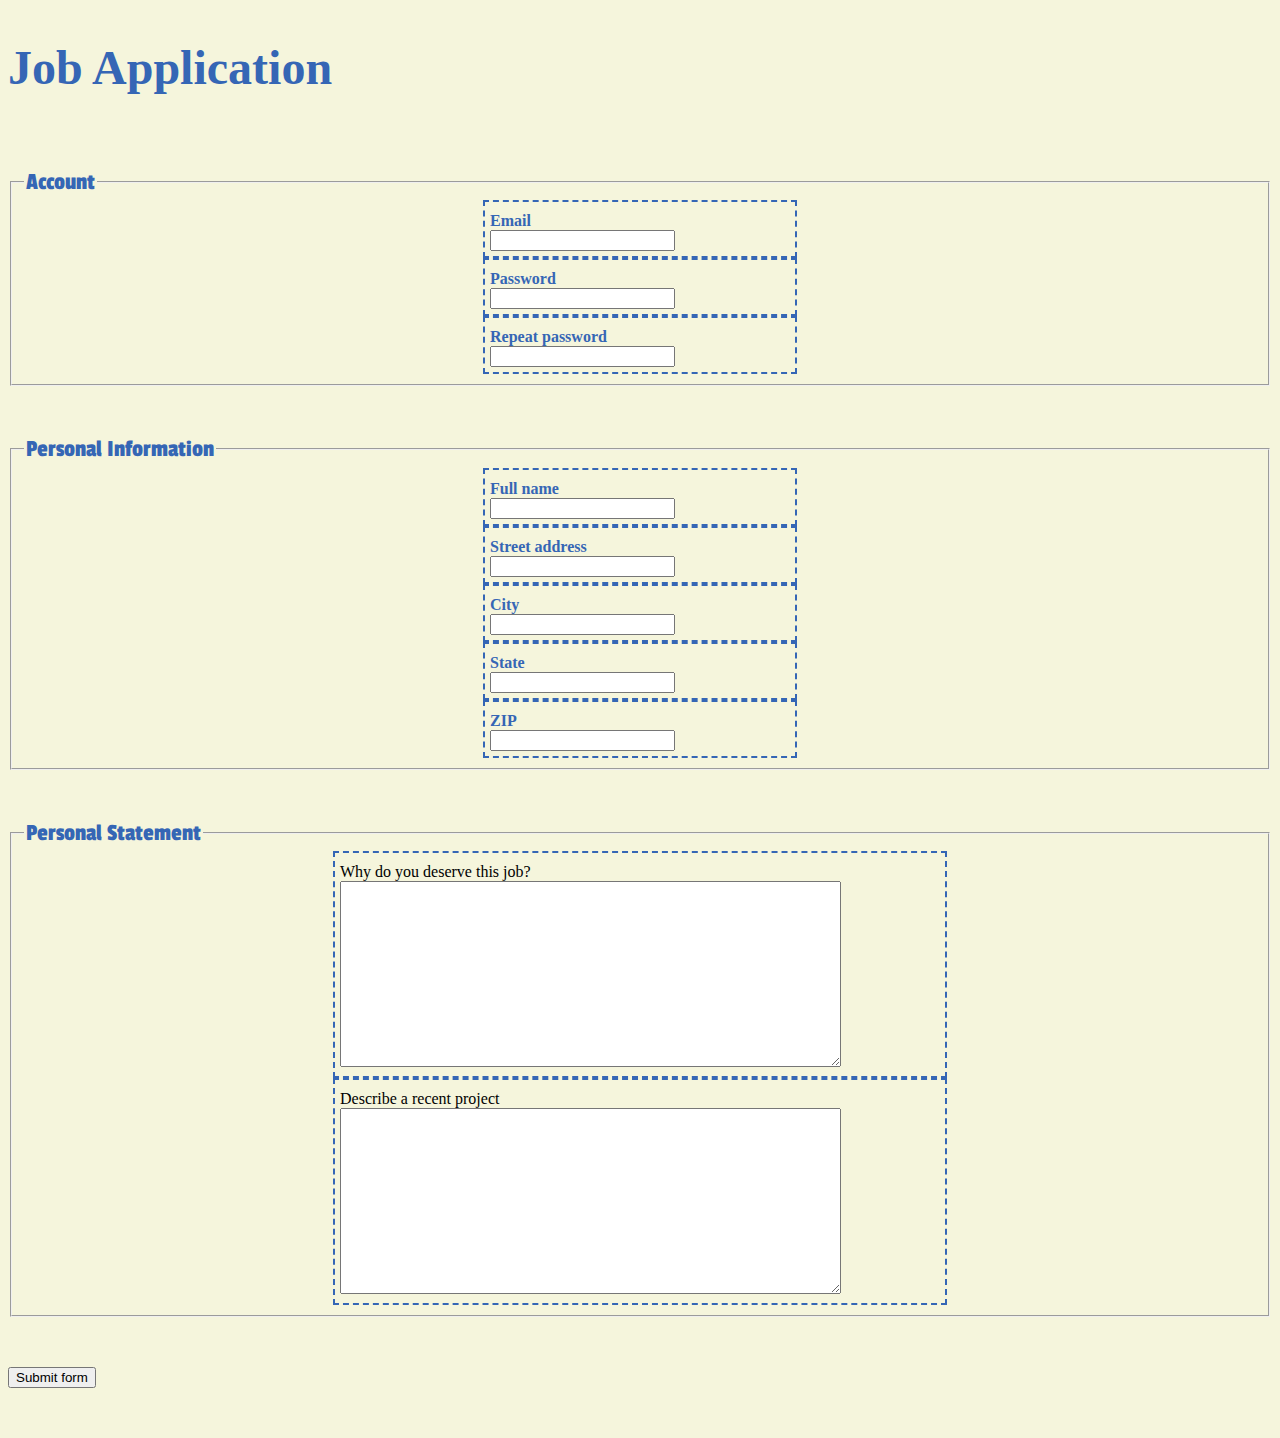
<file: jobApplicationForm.html>
<!DOCTYPE html>
<html>
<head>
	<title>Job Application</title>
	<link href='http://fonts.googleapis.com/css?family=Passion+One' rel='stylesheet' type='text/css'>

	<style>
		.form-group {
			border: solid 2px #3566b5;
			padding: 5px;
			padding-top: 10px;
			width: 300px;
			border-style: dashed;
			margin-left: auto;
			margin-right: auto;
		}

		.col-sm-3 {
			color: #3566b5;
			width: 300px;
			margin-left: auto;
			margin-right: auto;
			font-weight: bold;
		}

		legend, h2 {
			color: #3566b5;
			font-family: "Passion One";
			font-size: 24px;
		}

		h2 {
			font-family: "Futura";
			font-size: 48px;
		}

		.form-group-bigger {
			border: solid 2px #3566b5;
			padding: 5px;
			padding-top: 10px;
			width: 600px;

			border-style: dashed;
			margin-left: auto;
			margin-right: auto;
		}

		.form-contol-input {
			border: solid 2px #3566b5;
			padding: 5px;
			padding-top: 10px;
			width: 800px;
			height: 400px;
			padding-right: 40px;
			border-style: dashed;
			margin-left: auto;
			margin-right: auto;
		}

		body {
			background-color: beige;
		}


	</style>

</head>

<body>
<div class="container">

<h2>Job Application</h2>
<p>&nbsp;</p>

<form role="form" action="http://gclass.alexburner.com/formtest.php" method="post">

	<fieldset class="form-horizontal" >
		<legend>Account</legend>
		<div class="form-group">
			<label class="col-sm-3 control-label">Email</label>
			<div class="col-sm-9">
				<input class="form-control" type="text" name="email">
			</div>
		</div>
		<div class="form-group">
			<label class="col-sm-3 control-label">Password</label>
			<div class="col-sm-9">
				<input class="form-control" type="password" name="password">
			</div>
		</div>
		<div class="form-group">
			<label class="col-sm-3 control-label">Repeat password</label>
			<div class="col-sm-9">
				<input class="form-control" type="password" name="repeat_password">
			</div>
		</div>
	</fieldset>

	<p>&nbsp;</p>

	<fieldset class="form-horizontal" >
		<legend>Personal Information</legend>
		<div class="form-group">
			<label class="col-sm-3 control-label">Full name</label>
			<div class="col-sm-9">
				<input class="form-control" type="text" name="name">
			</div>
		</div>
		<div class="form-group">
			<label class="col-sm-3 control-label">Street address</label>
			<div class="col-sm-9">
				<input class="form-control" type="text" name="street">
			</div>
		</div>
		<div class="form-group">
			<label class="col-sm-3 control-label">City</label>
			<div class="col-sm-9">
				<input class="form-control" type="text" name="city">
			</div>
		</div>
		<div class="form-group">
			<label class="col-sm-3 control-label">State</label>
			<div class="col-sm-9">
				<input class="form-control" type="text" name="city">
			</div>
		</div>
		<div class="form-group">
			<label class="col-sm-3 control-label">ZIP</label>
			<div class="col-sm-9">
				<input class="form-control" type="text" name="zip">
			</div>
		</div>
	</fieldset>

	<p>&nbsp;</p>

	<fieldset>
		<legend>Personal Statement</legend>
		<div class="form-group-bigger">
			<label class="control-label">Why do you deserve this job?</label>
			<textarea class="form-control-input" name="deserve" rows="12" cols="60"></textarea>
		</div>
		<div class="form-group-bigger">
			<label class="control-label">Describe a recent project</label>
			<textarea class="form-control-input" name="project" rows="12" cols="60"></textarea>
		</div>
	</fieldset>

	<p>&nbsp;</p>

	<input class="btn btn-primary btn-lg" type="submit" value="Submit form">

	<p>&nbsp;</p>

</form>
</div><!-- close .container -->
</body>
</html>
</file>
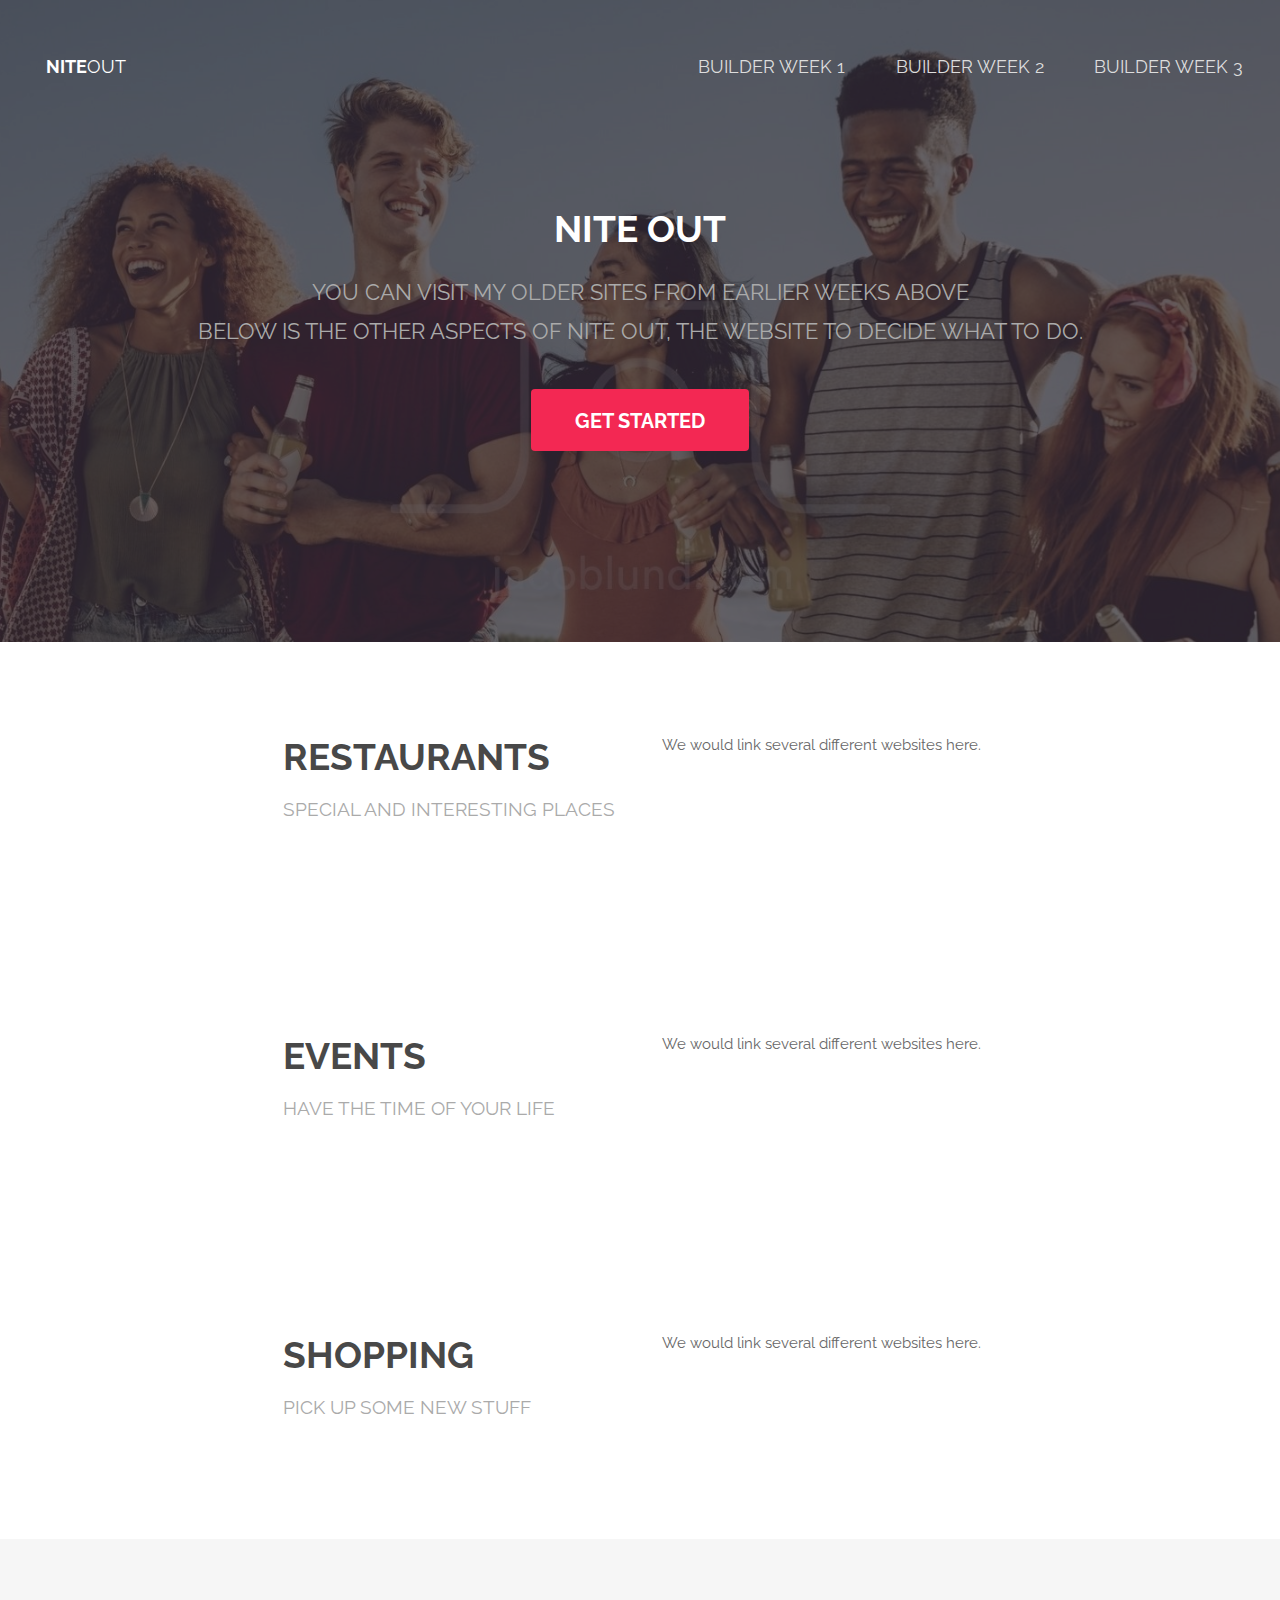
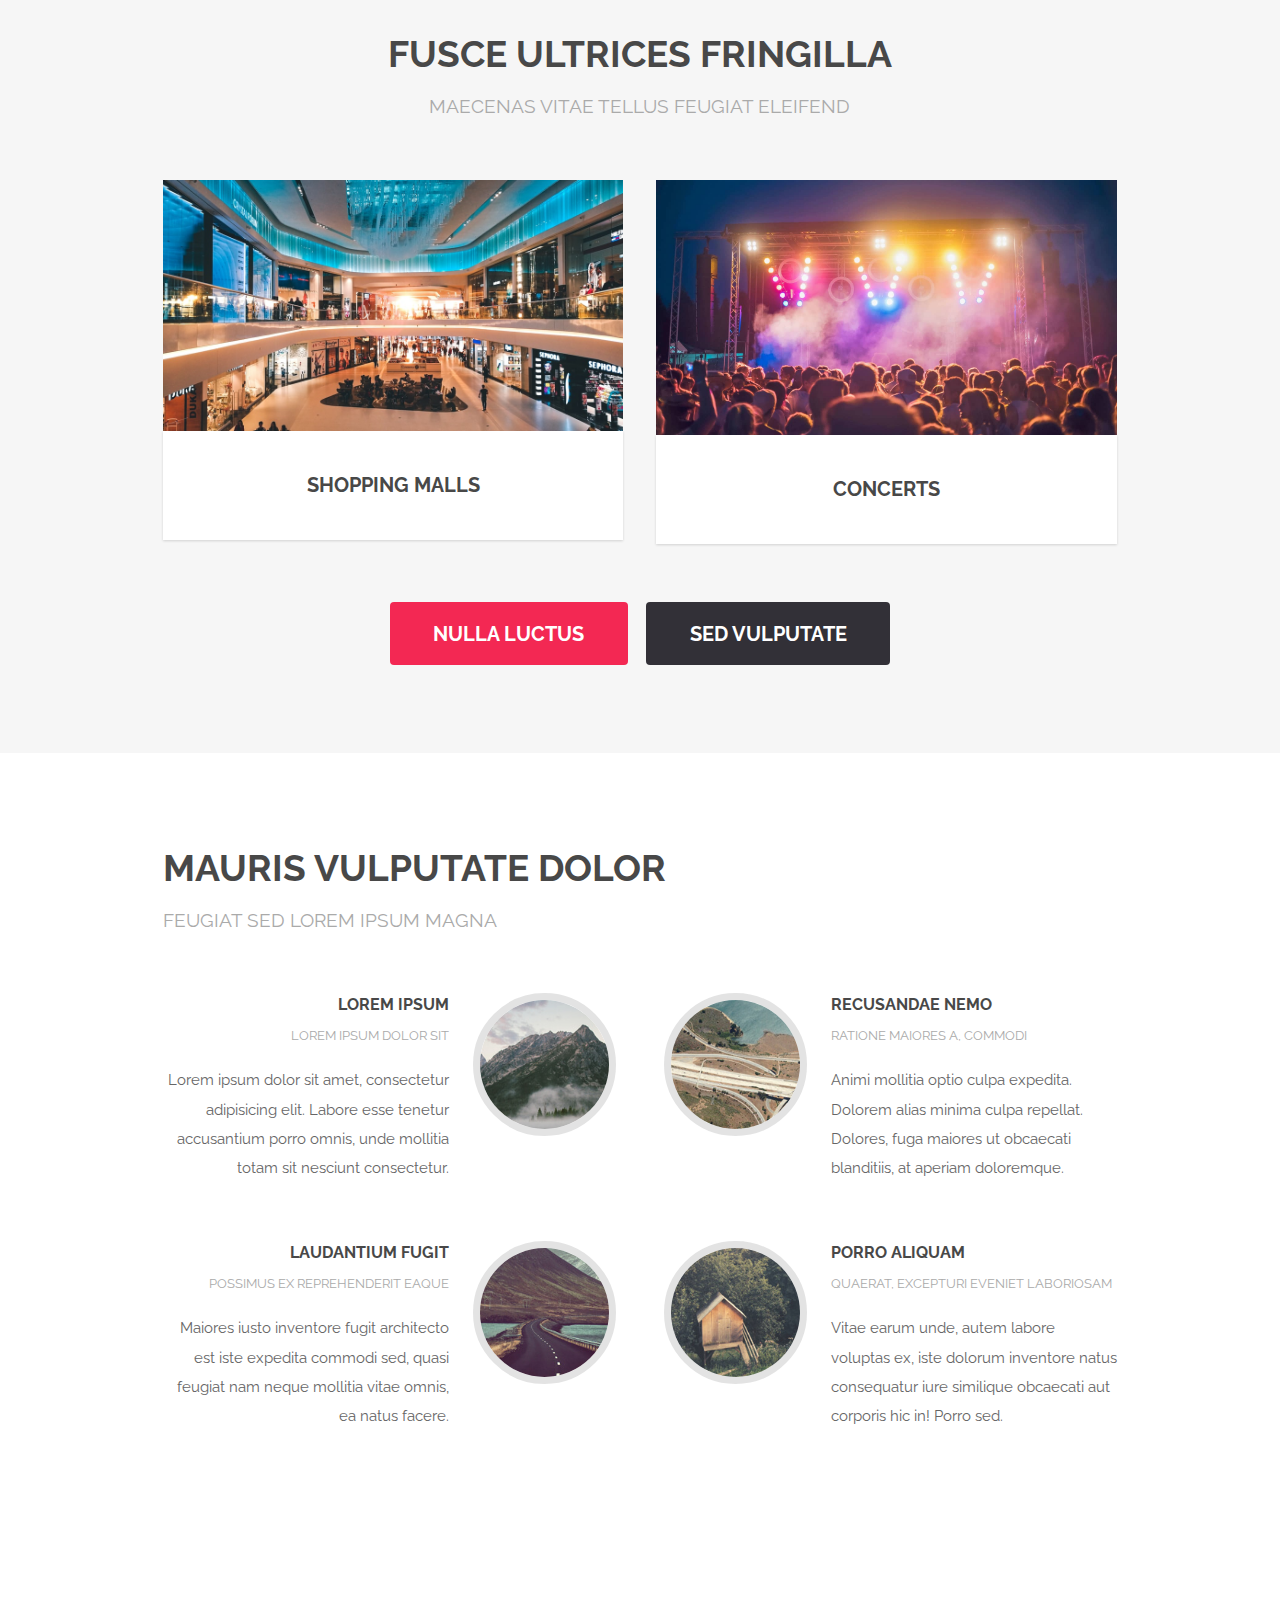
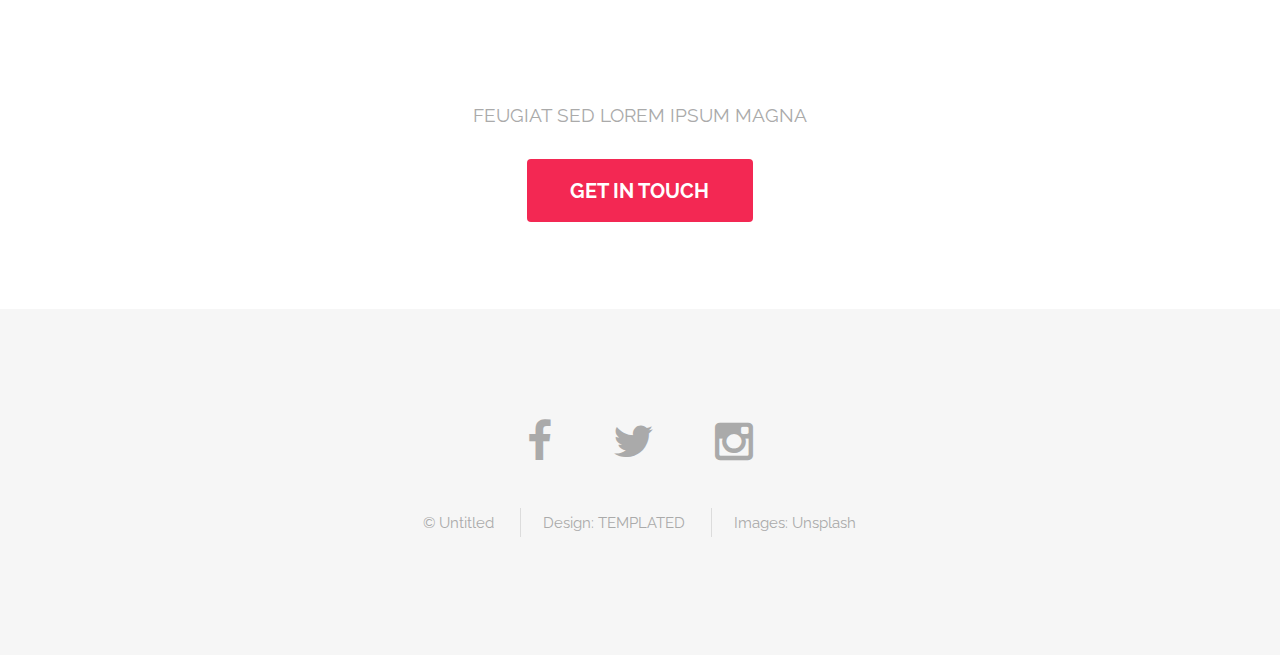
<file: myFunSite.html>
<!DOCTYPE HTML>
<!--
	Spatial by TEMPLATED
	templated.co @templatedco
	Released for free under the Creative Commons Attribution 3.0 license (templated.co/license)
-->
<html>
	<head>
		<title>Spatial by TEMPLATED</title>
		<meta charset="utf-8" />
		<meta name="viewport" content="width=device-width, initial-scale=1" />
		<link rel="stylesheet" href="assets/css/main.css" />
	</head>
	<body class="landing">

		<!-- Header -->
			<header id="header" class="alt">
				<h1><strong><a href="index.html">Nite</a></strong>Out</h1>
				<nav id="nav">
					<ul>
						<li><a href="index.html">Builder week 1</a></li>
						<li><a href="introToCss.html">Builder week 2</a></li>
						<li><a href="jobApplicationForm.html">Builder week 3</a></li>
					</ul>
				</nav>
			</header>

			<a href="#menu" class="navPanelToggle"><span class="fa fa-bars"></span></a>

		<!-- Banner -->
			<section id="banner">
				<h2>Nite Out</h2>
				<p>You can visit my older sites from earlier weeks above <br /> Below is the other aspects of Nite Out, the website to decide what to do.</p>
				<ul class="actions">
					<li><a href="generic.html" class="button special big">Get Started</a></li>
				</ul>
			</section>

			<!-- One -->
				<section id="one" class="wrapper style1">
					<div class="container 75%">
						<div class="row 200%">
							<div class="6u 12u$(medium)">
								<header class="major">
									<h2>Restaurants</h2>
									<p>Special and interesting places</p>
								</header>
							</div>
							<div class="6u$ 12u$(medium)">
								<p>We would link several different websites here.</p>
							</div>
						</div>
					</div>
				</section>
				<section id="one" class="wrapper style1">
					<div class="container 75%">
						<div class="row 200%">
							<div class="6u 12u$(medium)">
								<header class="major">
									<h2>Events</h2>
									<p>Have the time of your life</p>
								</header>
							</div>
							<div class="6u$ 12u$(medium)">
								<p>We would link several different websites here.</p>
							</div>
						</div>
					</div>
				</section>
				<section id="one" class="wrapper style1">
					<div class="container 75%">
						<div class="row 200%">
							<div class="6u 12u$(medium)">
								<header class="major">
									<h2>Shopping</h2>
									<p>Pick up some new stuff</p>
								</header>
							</div>
							<div class="6u$ 12u$(medium)">
								<p>We would link several different websites here.</p>
							</div>
						</div>
					</div>
				</section>

			<!-- Two -->
				<section id="two" class="wrapper style2 special">
					<div class="container">
						<header class="major">
							<h2>Fusce ultrices fringilla</h2>
							<p>Maecenas vitae tellus feugiat eleifend</p>
						</header>
						<div class="row 150%">
							<div class="6u 12u$(xsmall)">
								<div class="image fit captioned">
									<img src="images/shopping.jpeg" alt="" />
									<h3>Shopping malls</h3>
								</div>
							</div>
							<div class="6u$ 12u$(xsmall)">
								<div class="image fit captioned">
									<img src="images/concert.jpeg" alt="" />
									<h3>Concerts</h3>
								</div>
							</div>
						</div>
						<ul class="actions">
							<li><a href="#" class="button special big">Nulla luctus</a></li>
							<li><a href="#" class="button big">Sed vulputate</a></li>
						</ul>
					</div>
				</section>

			<!-- Three -->
				<section id="three" class="wrapper style1">
					<div class="container">
						<header class="major special">
							<h2>Mauris vulputate dolor</h2>
							<p>Feugiat sed lorem ipsum magna</p>
						</header>
						<div class="feature-grid">
							<div class="feature">
								<div class="image rounded"><img src="images/pic04.jpg" alt="" /></div>
								<div class="content">
									<header>
										<h4>Lorem ipsum</h4>
										<p>Lorem ipsum dolor sit</p>
									</header>
									<p>Lorem ipsum dolor sit amet, consectetur adipisicing elit. Labore esse tenetur accusantium porro omnis, unde mollitia totam sit nesciunt consectetur.</p>
								</div>
							</div>
							<div class="feature">
								<div class="image rounded"><img src="images/pic05.jpg" alt="" /></div>
								<div class="content">
									<header>
										<h4>Recusandae nemo</h4>
										<p>Ratione maiores a, commodi</p>
									</header>
									<p>Animi mollitia optio culpa expedita. Dolorem alias minima culpa repellat. Dolores, fuga maiores ut obcaecati blanditiis, at aperiam doloremque.</p>
								</div>
							</div>
							<div class="feature">
								<div class="image rounded"><img src="images/pic06.jpg" alt="" /></div>
								<div class="content">
									<header>
										<h4>Laudantium fugit</h4>
										<p>Possimus ex reprehenderit eaque</p>
									</header>
									<p>Maiores iusto inventore fugit architecto est iste expedita commodi sed, quasi feugiat nam neque mollitia vitae omnis, ea natus facere.</p>
								</div>
							</div>
							<div class="feature">
								<div class="image rounded"><img src="images/pic07.jpg" alt="" /></div>
								<div class="content">
									<header>
										<h4>Porro aliquam</h4>
										<p>Quaerat, excepturi eveniet laboriosam</p>
									</header>
									<p>Vitae earum unde, autem labore voluptas ex, iste dolorum inventore natus consequatur iure similique obcaecati aut corporis hic in! Porro sed.</p>
								</div>
							</div>
						</div>
					</div>
				</section>

			<!-- Four -->
				<section id="four" class="wrapper style3 special">
					<div class="container">
						<header class="major">
							<h2>Aenean elementum ligula</h2>
							<p>Feugiat sed lorem ipsum magna</p>
						</header>
						<ul class="actions">
							<li><a href="#" class="button special big">Get in touch</a></li>
						</ul>
					</div>
				</section>

		<!-- Footer -->
			<footer id="footer">
				<div class="container">
					<ul class="icons">
						<li><a href="#" class="icon fa-facebook"></a></li>
						<li><a href="#" class="icon fa-twitter"></a></li>
						<li><a href="#" class="icon fa-instagram"></a></li>
					</ul>
					<ul class="copyright">
						<li>&copy; Untitled</li>
						<li>Design: <a href="http://templated.co">TEMPLATED</a></li>
						<li>Images: <a href="http://unsplash.com">Unsplash</a></li>
					</ul>
				</div>
			</footer>

		<!-- Scripts -->
			<script src="assets/js/jquery.min.js"></script>
			<script src="assets/js/skel.min.js"></script>
			<script src="assets/js/util.js"></script>
			<script src="assets/js/main.js"></script>

	</body>
</html>
</file>
<file: test.css>
#Header {
	border: solid 8px black;
	width: 500px;
	margin-left: auto;
	margin-right: auto;
	margin-bottom: 10px;
	text-align: center;
}

#Content {
	width: 700px;
	padding: 15px;
	margin-left: auto;
	margin-right: auto;

}

#LeftNav {
	width: 400px;
	margin-left: auto;
	margin-right: auto;
	margin-bottom: 8px;
	float: left;

}

ul {
	list-style-type: none;
	padding-left: 0px;
}

#Header h1{ 
	font-size: 60px;
	font-family: "Passion One";
	color: #FFBC00;
	font-weight: bold; 
}

p {
	font-weight: bold;
	color: white;
	font-family: "Arial";
}

h3 {
	color: #FFBC00;
	font-size: 40px;
	font-family: "Passion One";
	margin-bottom: 0px;
}

body {
	background-image: url('dark_wood.png');
}

a {
	color: white;
}
</file>
<file: assets/css/main.css>
@import url(font-awesome.min.css);
@import url(https://fonts.googleapis.com/css?family=Raleway:400,700);

/*
	Spatial by TEMPLATED
	templated.co @templatedco
	Released for free under the Creative Commons Attribution 3.0 license (templated.co/license)
*/

/* Reset */

	html, body, div, span, applet, object, iframe, h1, h2, h3, h4, h5, h6, p, blockquote, pre, a, abbr, acronym, address, big, cite, code, del, dfn, em, img, ins, kbd, q, s, samp, small, strike, strong, sub, sup, tt, var, b, u, i, center, dl, dt, dd, ol, ul, li, fieldset, form, label, legend, table, caption, tbody, tfoot, thead, tr, th, td, article, aside, canvas, details, embed, figure, figcaption, footer, header, hgroup, menu, nav, output, ruby, section, summary, time, mark, audio, video {
		margin: 0;
		padding: 0;
		border: 0;
		font-size: 100%;
		font: inherit;
		vertical-align: baseline;
	}

	article, aside, details, figcaption, figure, footer, header, hgroup, menu, nav, section {
		display: block;
	}

	body {
		line-height: 1;
	}

	ol, ul {
		list-style: none;
	}

	blockquote, q {
		quotes: none;
	}

	blockquote:before, blockquote:after, q:before, q:after {
		content: '';
		content: none;
	}

	table {
		border-collapse: collapse;
		border-spacing: 0;
	}

	body {
		-webkit-text-size-adjust: none;
	}

/* Box Model */

	*, *:before, *:after {
		-moz-box-sizing: border-box;
		-webkit-box-sizing: border-box;
		box-sizing: border-box;
	}

/* Containers */

	.container {
		margin-left: auto;
		margin-right: auto;
	}

	.container.\31 25\25 {
		width: 100%;
		max-width: 100em;
		min-width: 80em;
	}

	.container.\37 5\25 {
		width: 60em;
	}

	.container.\35 0\25 {
		width: 40em;
	}

	.container.\32 5\25 {
		width: 20em;
	}

	.container {
		width: 80em;
	}

	@media screen and (max-width: 1680px) {

		.container.\31 25\25 {
			width: 100%;
			max-width: 100em;
			min-width: 80em;
		}

		.container.\37 5\25 {
			width: 60em;
		}

		.container.\35 0\25 {
			width: 40em;
		}

		.container.\32 5\25 {
			width: 20em;
		}

		.container {
			width: 80em;
		}

	}

	@media screen and (max-width: 1280px) {

		.container.\31 25\25 {
			width: 100%;
			max-width: 81.25em;
			min-width: 65em;
		}

		.container.\37 5\25 {
			width: 48.75em;
		}

		.container.\35 0\25 {
			width: 32.5em;
		}

		.container.\32 5\25 {
			width: 16.25em;
		}

		.container {
			width: 65em;
		}

	}

	@media screen and (max-width: 980px) {

		.container.\31 25\25 {
			width: 100%;
			max-width: 112.5%;
			min-width: 90%;
		}

		.container.\37 5\25 {
			width: 67.5%;
		}

		.container.\35 0\25 {
			width: 45%;
		}

		.container.\32 5\25 {
			width: 22.5%;
		}

		.container {
			width: 90%;
		}

	}

	@media screen and (max-width: 736px) {

		.container.\31 25\25 {
			width: 100%;
			max-width: 112.5%;
			min-width: 90%;
		}

		.container.\37 5\25 {
			width: 67.5%;
		}

		.container.\35 0\25 {
			width: 45%;
		}

		.container.\32 5\25 {
			width: 22.5%;
		}

		.container {
			width: 90% !important;
		}

	}

	@media screen and (max-width: 480px) {

		.container.\31 25\25 {
			width: 100%;
			max-width: 112.5%;
			min-width: 90%;
		}

		.container.\37 5\25 {
			width: 67.5%;
		}

		.container.\35 0\25 {
			width: 45%;
		}

		.container.\32 5\25 {
			width: 22.5%;
		}

		.container {
			width: 90% !important;
		}

	}

/* Grid */

	.row {
		border-bottom: solid 1px transparent;
		-moz-box-sizing: border-box;
		-webkit-box-sizing: border-box;
		box-sizing: border-box;
	}

	.row > * {
		float: left;
		-moz-box-sizing: border-box;
		-webkit-box-sizing: border-box;
		box-sizing: border-box;
	}

	.row:after, .row:before {
		content: '';
		display: block;
		clear: both;
		height: 0;
	}

	.row.uniform > * > :first-child {
		margin-top: 0;
	}

	.row.uniform > * > :last-child {
		margin-bottom: 0;
	}

	.row.\30 \25 > * {
		padding: 0 0 0 0em;
	}

	.row.\30 \25 {
		margin: 0 0 -1px 0em;
	}

	.row.uniform.\30 \25 > * {
		padding: 0em 0 0 0em;
	}

	.row.uniform.\30 \25 {
		margin: 0em 0 -1px 0em;
	}

	.row > * {
		padding: 0 0 0 2em;
	}

	.row {
		margin: 0 0 -1px -2em;
	}

	.row.uniform > * {
		padding: 2em 0 0 2em;
	}

	.row.uniform {
		margin: -2em 0 -1px -2em;
	}

	.row.\32 00\25 > * {
		padding: 0 0 0 4em;
	}

	.row.\32 00\25 {
		margin: 0 0 -1px -4em;
	}

	.row.uniform.\32 00\25 > * {
		padding: 4em 0 0 4em;
	}

	.row.uniform.\32 00\25 {
		margin: -4em 0 -1px -4em;
	}

	.row.\31 50\25 > * {
		padding: 0 0 0 3em;
	}

	.row.\31 50\25 {
		margin: 0 0 -1px -3em;
	}

	.row.uniform.\31 50\25 > * {
		padding: 3em 0 0 3em;
	}

	.row.uniform.\31 50\25 {
		margin: -3em 0 -1px -3em;
	}

	.row.\35 0\25 > * {
		padding: 0 0 0 1em;
	}

	.row.\35 0\25 {
		margin: 0 0 -1px -1em;
	}

	.row.uniform.\35 0\25 > * {
		padding: 1em 0 0 1em;
	}

	.row.uniform.\35 0\25 {
		margin: -1em 0 -1px -1em;
	}

	.row.\32 5\25 > * {
		padding: 0 0 0 0.5em;
	}

	.row.\32 5\25 {
		margin: 0 0 -1px -0.5em;
	}

	.row.uniform.\32 5\25 > * {
		padding: 0.5em 0 0 0.5em;
	}

	.row.uniform.\32 5\25 {
		margin: -0.5em 0 -1px -0.5em;
	}

	.\31 2u, .\31 2u\24 {
		width: 100%;
		clear: none;
		margin-left: 0;
	}

	.\31 1u, .\31 1u\24 {
		width: 91.6666666667%;
		clear: none;
		margin-left: 0;
	}

	.\31 0u, .\31 0u\24 {
		width: 83.3333333333%;
		clear: none;
		margin-left: 0;
	}

	.\39 u, .\39 u\24 {
		width: 75%;
		clear: none;
		margin-left: 0;
	}

	.\38 u, .\38 u\24 {
		width: 66.6666666667%;
		clear: none;
		margin-left: 0;
	}

	.\37 u, .\37 u\24 {
		width: 58.3333333333%;
		clear: none;
		margin-left: 0;
	}

	.\36 u, .\36 u\24 {
		width: 50%;
		clear: none;
		margin-left: 0;
	}

	.\35 u, .\35 u\24 {
		width: 41.6666666667%;
		clear: none;
		margin-left: 0;
	}

	.\34 u, .\34 u\24 {
		width: 33.3333333333%;
		clear: none;
		margin-left: 0;
	}

	.\33 u, .\33 u\24 {
		width: 25%;
		clear: none;
		margin-left: 0;
	}

	.\32 u, .\32 u\24 {
		width: 16.6666666667%;
		clear: none;
		margin-left: 0;
	}

	.\31 u, .\31 u\24 {
		width: 8.3333333333%;
		clear: none;
		margin-left: 0;
	}

	.\31 2u\24 + *,
	.\31 1u\24 + *,
	.\31 0u\24 + *,
	.\39 u\24 + *,
	.\38 u\24 + *,
	.\37 u\24 + *,
	.\36 u\24 + *,
	.\35 u\24 + *,
	.\34 u\24 + *,
	.\33 u\24 + *,
	.\32 u\24 + *,
	.\31 u\24 + * {
		clear: left;
	}

	.\-11u {
		margin-left: 91.66667%;
	}

	.\-10u {
		margin-left: 83.33333%;
	}

	.\-9u {
		margin-left: 75%;
	}

	.\-8u {
		margin-left: 66.66667%;
	}

	.\-7u {
		margin-left: 58.33333%;
	}

	.\-6u {
		margin-left: 50%;
	}

	.\-5u {
		margin-left: 41.66667%;
	}

	.\-4u {
		margin-left: 33.33333%;
	}

	.\-3u {
		margin-left: 25%;
	}

	.\-2u {
		margin-left: 16.66667%;
	}

	.\-1u {
		margin-left: 8.33333%;
	}

	@media screen and (max-width: 1680px) {

		.row > * {
			padding: 0 0 0 2em;
		}

		.row {
			margin: 0 0 -1px -2em;
		}

		.row.uniform > * {
			padding: 2em 0 0 2em;
		}

		.row.uniform {
			margin: -2em 0 -1px -2em;
		}

		.row.\32 00\25 > * {
			padding: 0 0 0 4em;
		}

		.row.\32 00\25 {
			margin: 0 0 -1px -4em;
		}

		.row.uniform.\32 00\25 > * {
			padding: 4em 0 0 4em;
		}

		.row.uniform.\32 00\25 {
			margin: -4em 0 -1px -4em;
		}

		.row.\31 50\25 > * {
			padding: 0 0 0 3em;
		}

		.row.\31 50\25 {
			margin: 0 0 -1px -3em;
		}

		.row.uniform.\31 50\25 > * {
			padding: 3em 0 0 3em;
		}

		.row.uniform.\31 50\25 {
			margin: -3em 0 -1px -3em;
		}

		.row.\35 0\25 > * {
			padding: 0 0 0 1em;
		}

		.row.\35 0\25 {
			margin: 0 0 -1px -1em;
		}

		.row.uniform.\35 0\25 > * {
			padding: 1em 0 0 1em;
		}

		.row.uniform.\35 0\25 {
			margin: -1em 0 -1px -1em;
		}

		.row.\32 5\25 > * {
			padding: 0 0 0 0.5em;
		}

		.row.\32 5\25 {
			margin: 0 0 -1px -0.5em;
		}

		.row.uniform.\32 5\25 > * {
			padding: 0.5em 0 0 0.5em;
		}

		.row.uniform.\32 5\25 {
			margin: -0.5em 0 -1px -0.5em;
		}

		.\31 2u\28xlarge\29, .\31 2u\24\28xlarge\29 {
			width: 100%;
			clear: none;
			margin-left: 0;
		}

		.\31 1u\28xlarge\29, .\31 1u\24\28xlarge\29 {
			width: 91.6666666667%;
			clear: none;
			margin-left: 0;
		}

		.\31 0u\28xlarge\29, .\31 0u\24\28xlarge\29 {
			width: 83.3333333333%;
			clear: none;
			margin-left: 0;
		}

		.\39 u\28xlarge\29, .\39 u\24\28xlarge\29 {
			width: 75%;
			clear: none;
			margin-left: 0;
		}

		.\38 u\28xlarge\29, .\38 u\24\28xlarge\29 {
			width: 66.6666666667%;
			clear: none;
			margin-left: 0;
		}

		.\37 u\28xlarge\29, .\37 u\24\28xlarge\29 {
			width: 58.3333333333%;
			clear: none;
			margin-left: 0;
		}

		.\36 u\28xlarge\29, .\36 u\24\28xlarge\29 {
			width: 50%;
			clear: none;
			margin-left: 0;
		}

		.\35 u\28xlarge\29, .\35 u\24\28xlarge\29 {
			width: 41.6666666667%;
			clear: none;
			margin-left: 0;
		}

		.\34 u\28xlarge\29, .\34 u\24\28xlarge\29 {
			width: 33.3333333333%;
			clear: none;
			margin-left: 0;
		}

		.\33 u\28xlarge\29, .\33 u\24\28xlarge\29 {
			width: 25%;
			clear: none;
			margin-left: 0;
		}

		.\32 u\28xlarge\29, .\32 u\24\28xlarge\29 {
			width: 16.6666666667%;
			clear: none;
			margin-left: 0;
		}

		.\31 u\28xlarge\29, .\31 u\24\28xlarge\29 {
			width: 8.3333333333%;
			clear: none;
			margin-left: 0;
		}

		.\31 2u\24\28xlarge\29 + *,
		.\31 1u\24\28xlarge\29 + *,
		.\31 0u\24\28xlarge\29 + *,
		.\39 u\24\28xlarge\29 + *,
		.\38 u\24\28xlarge\29 + *,
		.\37 u\24\28xlarge\29 + *,
		.\36 u\24\28xlarge\29 + *,
		.\35 u\24\28xlarge\29 + *,
		.\34 u\24\28xlarge\29 + *,
		.\33 u\24\28xlarge\29 + *,
		.\32 u\24\28xlarge\29 + *,
		.\31 u\24\28xlarge\29 + * {
			clear: left;
		}

		.\-11u\28xlarge\29 {
			margin-left: 91.66667%;
		}

		.\-10u\28xlarge\29 {
			margin-left: 83.33333%;
		}

		.\-9u\28xlarge\29 {
			margin-left: 75%;
		}

		.\-8u\28xlarge\29 {
			margin-left: 66.66667%;
		}

		.\-7u\28xlarge\29 {
			margin-left: 58.33333%;
		}

		.\-6u\28xlarge\29 {
			margin-left: 50%;
		}

		.\-5u\28xlarge\29 {
			margin-left: 41.66667%;
		}

		.\-4u\28xlarge\29 {
			margin-left: 33.33333%;
		}

		.\-3u\28xlarge\29 {
			margin-left: 25%;
		}

		.\-2u\28xlarge\29 {
			margin-left: 16.66667%;
		}

		.\-1u\28xlarge\29 {
			margin-left: 8.33333%;
		}

	}

	@media screen and (max-width: 1280px) {

		.row > * {
			padding: 0 0 0 1.5em;
		}

		.row {
			margin: 0 0 -1px -1.5em;
		}

		.row.uniform > * {
			padding: 1.5em 0 0 1.5em;
		}

		.row.uniform {
			margin: -1.5em 0 -1px -1.5em;
		}

		.row.\32 00\25 > * {
			padding: 0 0 0 3em;
		}

		.row.\32 00\25 {
			margin: 0 0 -1px -3em;
		}

		.row.uniform.\32 00\25 > * {
			padding: 3em 0 0 3em;
		}

		.row.uniform.\32 00\25 {
			margin: -3em 0 -1px -3em;
		}

		.row.\31 50\25 > * {
			padding: 0 0 0 2.25em;
		}

		.row.\31 50\25 {
			margin: 0 0 -1px -2.25em;
		}

		.row.uniform.\31 50\25 > * {
			padding: 2.25em 0 0 2.25em;
		}

		.row.uniform.\31 50\25 {
			margin: -2.25em 0 -1px -2.25em;
		}

		.row.\35 0\25 > * {
			padding: 0 0 0 0.75em;
		}

		.row.\35 0\25 {
			margin: 0 0 -1px -0.75em;
		}

		.row.uniform.\35 0\25 > * {
			padding: 0.75em 0 0 0.75em;
		}

		.row.uniform.\35 0\25 {
			margin: -0.75em 0 -1px -0.75em;
		}

		.row.\32 5\25 > * {
			padding: 0 0 0 0.375em;
		}

		.row.\32 5\25 {
			margin: 0 0 -1px -0.375em;
		}

		.row.uniform.\32 5\25 > * {
			padding: 0.375em 0 0 0.375em;
		}

		.row.uniform.\32 5\25 {
			margin: -0.375em 0 -1px -0.375em;
		}

		.\31 2u\28large\29, .\31 2u\24\28large\29 {
			width: 100%;
			clear: none;
			margin-left: 0;
		}

		.\31 1u\28large\29, .\31 1u\24\28large\29 {
			width: 91.6666666667%;
			clear: none;
			margin-left: 0;
		}

		.\31 0u\28large\29, .\31 0u\24\28large\29 {
			width: 83.3333333333%;
			clear: none;
			margin-left: 0;
		}

		.\39 u\28large\29, .\39 u\24\28large\29 {
			width: 75%;
			clear: none;
			margin-left: 0;
		}

		.\38 u\28large\29, .\38 u\24\28large\29 {
			width: 66.6666666667%;
			clear: none;
			margin-left: 0;
		}

		.\37 u\28large\29, .\37 u\24\28large\29 {
			width: 58.3333333333%;
			clear: none;
			margin-left: 0;
		}

		.\36 u\28large\29, .\36 u\24\28large\29 {
			width: 50%;
			clear: none;
			margin-left: 0;
		}

		.\35 u\28large\29, .\35 u\24\28large\29 {
			width: 41.6666666667%;
			clear: none;
			margin-left: 0;
		}

		.\34 u\28large\29, .\34 u\24\28large\29 {
			width: 33.3333333333%;
			clear: none;
			margin-left: 0;
		}

		.\33 u\28large\29, .\33 u\24\28large\29 {
			width: 25%;
			clear: none;
			margin-left: 0;
		}

		.\32 u\28large\29, .\32 u\24\28large\29 {
			width: 16.6666666667%;
			clear: none;
			margin-left: 0;
		}

		.\31 u\28large\29, .\31 u\24\28large\29 {
			width: 8.3333333333%;
			clear: none;
			margin-left: 0;
		}

		.\31 2u\24\28large\29 + *,
		.\31 1u\24\28large\29 + *,
		.\31 0u\24\28large\29 + *,
		.\39 u\24\28large\29 + *,
		.\38 u\24\28large\29 + *,
		.\37 u\24\28large\29 + *,
		.\36 u\24\28large\29 + *,
		.\35 u\24\28large\29 + *,
		.\34 u\24\28large\29 + *,
		.\33 u\24\28large\29 + *,
		.\32 u\24\28large\29 + *,
		.\31 u\24\28large\29 + * {
			clear: left;
		}

		.\-11u\28large\29 {
			margin-left: 91.66667%;
		}

		.\-10u\28large\29 {
			margin-left: 83.33333%;
		}

		.\-9u\28large\29 {
			margin-left: 75%;
		}

		.\-8u\28large\29 {
			margin-left: 66.66667%;
		}

		.\-7u\28large\29 {
			margin-left: 58.33333%;
		}

		.\-6u\28large\29 {
			margin-left: 50%;
		}

		.\-5u\28large\29 {
			margin-left: 41.66667%;
		}

		.\-4u\28large\29 {
			margin-left: 33.33333%;
		}

		.\-3u\28large\29 {
			margin-left: 25%;
		}

		.\-2u\28large\29 {
			margin-left: 16.66667%;
		}

		.\-1u\28large\29 {
			margin-left: 8.33333%;
		}

	}

	@media screen and (max-width: 980px) {

		.row > * {
			padding: 0 0 0 1.5em;
		}

		.row {
			margin: 0 0 -1px -1.5em;
		}

		.row.uniform > * {
			padding: 1.5em 0 0 1.5em;
		}

		.row.uniform {
			margin: -1.5em 0 -1px -1.5em;
		}

		.row.\32 00\25 > * {
			padding: 0 0 0 3em;
		}

		.row.\32 00\25 {
			margin: 0 0 -1px -3em;
		}

		.row.uniform.\32 00\25 > * {
			padding: 3em 0 0 3em;
		}

		.row.uniform.\32 00\25 {
			margin: -3em 0 -1px -3em;
		}

		.row.\31 50\25 > * {
			padding: 0 0 0 2.25em;
		}

		.row.\31 50\25 {
			margin: 0 0 -1px -2.25em;
		}

		.row.uniform.\31 50\25 > * {
			padding: 2.25em 0 0 2.25em;
		}

		.row.uniform.\31 50\25 {
			margin: -2.25em 0 -1px -2.25em;
		}

		.row.\35 0\25 > * {
			padding: 0 0 0 0.75em;
		}

		.row.\35 0\25 {
			margin: 0 0 -1px -0.75em;
		}

		.row.uniform.\35 0\25 > * {
			padding: 0.75em 0 0 0.75em;
		}

		.row.uniform.\35 0\25 {
			margin: -0.75em 0 -1px -0.75em;
		}

		.row.\32 5\25 > * {
			padding: 0 0 0 0.375em;
		}

		.row.\32 5\25 {
			margin: 0 0 -1px -0.375em;
		}

		.row.uniform.\32 5\25 > * {
			padding: 0.375em 0 0 0.375em;
		}

		.row.uniform.\32 5\25 {
			margin: -0.375em 0 -1px -0.375em;
		}

		.\31 2u\28medium\29, .\31 2u\24\28medium\29 {
			width: 100%;
			clear: none;
			margin-left: 0;
		}

		.\31 1u\28medium\29, .\31 1u\24\28medium\29 {
			width: 91.6666666667%;
			clear: none;
			margin-left: 0;
		}

		.\31 0u\28medium\29, .\31 0u\24\28medium\29 {
			width: 83.3333333333%;
			clear: none;
			margin-left: 0;
		}

		.\39 u\28medium\29, .\39 u\24\28medium\29 {
			width: 75%;
			clear: none;
			margin-left: 0;
		}

		.\38 u\28medium\29, .\38 u\24\28medium\29 {
			width: 66.6666666667%;
			clear: none;
			margin-left: 0;
		}

		.\37 u\28medium\29, .\37 u\24\28medium\29 {
			width: 58.3333333333%;
			clear: none;
			margin-left: 0;
		}

		.\36 u\28medium\29, .\36 u\24\28medium\29 {
			width: 50%;
			clear: none;
			margin-left: 0;
		}

		.\35 u\28medium\29, .\35 u\24\28medium\29 {
			width: 41.6666666667%;
			clear: none;
			margin-left: 0;
		}

		.\34 u\28medium\29, .\34 u\24\28medium\29 {
			width: 33.3333333333%;
			clear: none;
			margin-left: 0;
		}

		.\33 u\28medium\29, .\33 u\24\28medium\29 {
			width: 25%;
			clear: none;
			margin-left: 0;
		}

		.\32 u\28medium\29, .\32 u\24\28medium\29 {
			width: 16.6666666667%;
			clear: none;
			margin-left: 0;
		}

		.\31 u\28medium\29, .\31 u\24\28medium\29 {
			width: 8.3333333333%;
			clear: none;
			margin-left: 0;
		}

		.\31 2u\24\28medium\29 + *,
		.\31 1u\24\28medium\29 + *,
		.\31 0u\24\28medium\29 + *,
		.\39 u\24\28medium\29 + *,
		.\38 u\24\28medium\29 + *,
		.\37 u\24\28medium\29 + *,
		.\36 u\24\28medium\29 + *,
		.\35 u\24\28medium\29 + *,
		.\34 u\24\28medium\29 + *,
		.\33 u\24\28medium\29 + *,
		.\32 u\24\28medium\29 + *,
		.\31 u\24\28medium\29 + * {
			clear: left;
		}

		.\-11u\28medium\29 {
			margin-left: 91.66667%;
		}

		.\-10u\28medium\29 {
			margin-left: 83.33333%;
		}

		.\-9u\28medium\29 {
			margin-left: 75%;
		}

		.\-8u\28medium\29 {
			margin-left: 66.66667%;
		}

		.\-7u\28medium\29 {
			margin-left: 58.33333%;
		}

		.\-6u\28medium\29 {
			margin-left: 50%;
		}

		.\-5u\28medium\29 {
			margin-left: 41.66667%;
		}

		.\-4u\28medium\29 {
			margin-left: 33.33333%;
		}

		.\-3u\28medium\29 {
			margin-left: 25%;
		}

		.\-2u\28medium\29 {
			margin-left: 16.66667%;
		}

		.\-1u\28medium\29 {
			margin-left: 8.33333%;
		}

	}

	@media screen and (max-width: 736px) {

		.row > * {
			padding: 0 0 0 1.25em;
		}

		.row {
			margin: 0 0 -1px -1.25em;
		}

		.row.uniform > * {
			padding: 1.25em 0 0 1.25em;
		}

		.row.uniform {
			margin: -1.25em 0 -1px -1.25em;
		}

		.row.\32 00\25 > * {
			padding: 0 0 0 2.5em;
		}

		.row.\32 00\25 {
			margin: 0 0 -1px -2.5em;
		}

		.row.uniform.\32 00\25 > * {
			padding: 2.5em 0 0 2.5em;
		}

		.row.uniform.\32 00\25 {
			margin: -2.5em 0 -1px -2.5em;
		}

		.row.\31 50\25 > * {
			padding: 0 0 0 1.875em;
		}

		.row.\31 50\25 {
			margin: 0 0 -1px -1.875em;
		}

		.row.uniform.\31 50\25 > * {
			padding: 1.875em 0 0 1.875em;
		}

		.row.uniform.\31 50\25 {
			margin: -1.875em 0 -1px -1.875em;
		}

		.row.\35 0\25 > * {
			padding: 0 0 0 0.625em;
		}

		.row.\35 0\25 {
			margin: 0 0 -1px -0.625em;
		}

		.row.uniform.\35 0\25 > * {
			padding: 0.625em 0 0 0.625em;
		}

		.row.uniform.\35 0\25 {
			margin: -0.625em 0 -1px -0.625em;
		}

		.row.\32 5\25 > * {
			padding: 0 0 0 0.3125em;
		}

		.row.\32 5\25 {
			margin: 0 0 -1px -0.3125em;
		}

		.row.uniform.\32 5\25 > * {
			padding: 0.3125em 0 0 0.3125em;
		}

		.row.uniform.\32 5\25 {
			margin: -0.3125em 0 -1px -0.3125em;
		}

		.\31 2u\28small\29, .\31 2u\24\28small\29 {
			width: 100%;
			clear: none;
			margin-left: 0;
		}

		.\31 1u\28small\29, .\31 1u\24\28small\29 {
			width: 91.6666666667%;
			clear: none;
			margin-left: 0;
		}

		.\31 0u\28small\29, .\31 0u\24\28small\29 {
			width: 83.3333333333%;
			clear: none;
			margin-left: 0;
		}

		.\39 u\28small\29, .\39 u\24\28small\29 {
			width: 75%;
			clear: none;
			margin-left: 0;
		}

		.\38 u\28small\29, .\38 u\24\28small\29 {
			width: 66.6666666667%;
			clear: none;
			margin-left: 0;
		}

		.\37 u\28small\29, .\37 u\24\28small\29 {
			width: 58.3333333333%;
			clear: none;
			margin-left: 0;
		}

		.\36 u\28small\29, .\36 u\24\28small\29 {
			width: 50%;
			clear: none;
			margin-left: 0;
		}

		.\35 u\28small\29, .\35 u\24\28small\29 {
			width: 41.6666666667%;
			clear: none;
			margin-left: 0;
		}

		.\34 u\28small\29, .\34 u\24\28small\29 {
			width: 33.3333333333%;
			clear: none;
			margin-left: 0;
		}

		.\33 u\28small\29, .\33 u\24\28small\29 {
			width: 25%;
			clear: none;
			margin-left: 0;
		}

		.\32 u\28small\29, .\32 u\24\28small\29 {
			width: 16.6666666667%;
			clear: none;
			margin-left: 0;
		}

		.\31 u\28small\29, .\31 u\24\28small\29 {
			width: 8.3333333333%;
			clear: none;
			margin-left: 0;
		}

		.\31 2u\24\28small\29 + *,
		.\31 1u\24\28small\29 + *,
		.\31 0u\24\28small\29 + *,
		.\39 u\24\28small\29 + *,
		.\38 u\24\28small\29 + *,
		.\37 u\24\28small\29 + *,
		.\36 u\24\28small\29 + *,
		.\35 u\24\28small\29 + *,
		.\34 u\24\28small\29 + *,
		.\33 u\24\28small\29 + *,
		.\32 u\24\28small\29 + *,
		.\31 u\24\28small\29 + * {
			clear: left;
		}

		.\-11u\28small\29 {
			margin-left: 91.66667%;
		}

		.\-10u\28small\29 {
			margin-left: 83.33333%;
		}

		.\-9u\28small\29 {
			margin-left: 75%;
		}

		.\-8u\28small\29 {
			margin-left: 66.66667%;
		}

		.\-7u\28small\29 {
			margin-left: 58.33333%;
		}

		.\-6u\28small\29 {
			margin-left: 50%;
		}

		.\-5u\28small\29 {
			margin-left: 41.66667%;
		}

		.\-4u\28small\29 {
			margin-left: 33.33333%;
		}

		.\-3u\28small\29 {
			margin-left: 25%;
		}

		.\-2u\28small\29 {
			margin-left: 16.66667%;
		}

		.\-1u\28small\29 {
			margin-left: 8.33333%;
		}

	}

	@media screen and (max-width: 480px) {

		.row > * {
			padding: 0 0 0 1.25em;
		}

		.row {
			margin: 0 0 -1px -1.25em;
		}

		.row.uniform > * {
			padding: 1.25em 0 0 1.25em;
		}

		.row.uniform {
			margin: -1.25em 0 -1px -1.25em;
		}

		.row.\32 00\25 > * {
			padding: 0 0 0 2.5em;
		}

		.row.\32 00\25 {
			margin: 0 0 -1px -2.5em;
		}

		.row.uniform.\32 00\25 > * {
			padding: 2.5em 0 0 2.5em;
		}

		.row.uniform.\32 00\25 {
			margin: -2.5em 0 -1px -2.5em;
		}

		.row.\31 50\25 > * {
			padding: 0 0 0 1.875em;
		}

		.row.\31 50\25 {
			margin: 0 0 -1px -1.875em;
		}

		.row.uniform.\31 50\25 > * {
			padding: 1.875em 0 0 1.875em;
		}

		.row.uniform.\31 50\25 {
			margin: -1.875em 0 -1px -1.875em;
		}

		.row.\35 0\25 > * {
			padding: 0 0 0 0.625em;
		}

		.row.\35 0\25 {
			margin: 0 0 -1px -0.625em;
		}

		.row.uniform.\35 0\25 > * {
			padding: 0.625em 0 0 0.625em;
		}

		.row.uniform.\35 0\25 {
			margin: -0.625em 0 -1px -0.625em;
		}

		.row.\32 5\25 > * {
			padding: 0 0 0 0.3125em;
		}

		.row.\32 5\25 {
			margin: 0 0 -1px -0.3125em;
		}

		.row.uniform.\32 5\25 > * {
			padding: 0.3125em 0 0 0.3125em;
		}

		.row.uniform.\32 5\25 {
			margin: -0.3125em 0 -1px -0.3125em;
		}

		.\31 2u\28xsmall\29, .\31 2u\24\28xsmall\29 {
			width: 100%;
			clear: none;
			margin-left: 0;
		}

		.\31 1u\28xsmall\29, .\31 1u\24\28xsmall\29 {
			width: 91.6666666667%;
			clear: none;
			margin-left: 0;
		}

		.\31 0u\28xsmall\29, .\31 0u\24\28xsmall\29 {
			width: 83.3333333333%;
			clear: none;
			margin-left: 0;
		}

		.\39 u\28xsmall\29, .\39 u\24\28xsmall\29 {
			width: 75%;
			clear: none;
			margin-left: 0;
		}

		.\38 u\28xsmall\29, .\38 u\24\28xsmall\29 {
			width: 66.6666666667%;
			clear: none;
			margin-left: 0;
		}

		.\37 u\28xsmall\29, .\37 u\24\28xsmall\29 {
			width: 58.3333333333%;
			clear: none;
			margin-left: 0;
		}

		.\36 u\28xsmall\29, .\36 u\24\28xsmall\29 {
			width: 50%;
			clear: none;
			margin-left: 0;
		}

		.\35 u\28xsmall\29, .\35 u\24\28xsmall\29 {
			width: 41.6666666667%;
			clear: none;
			margin-left: 0;
		}

		.\34 u\28xsmall\29, .\34 u\24\28xsmall\29 {
			width: 33.3333333333%;
			clear: none;
			margin-left: 0;
		}

		.\33 u\28xsmall\29, .\33 u\24\28xsmall\29 {
			width: 25%;
			clear: none;
			margin-left: 0;
		}

		.\32 u\28xsmall\29, .\32 u\24\28xsmall\29 {
			width: 16.6666666667%;
			clear: none;
			margin-left: 0;
		}

		.\31 u\28xsmall\29, .\31 u\24\28xsmall\29 {
			width: 8.3333333333%;
			clear: none;
			margin-left: 0;
		}

		.\31 2u\24\28xsmall\29 + *,
		.\31 1u\24\28xsmall\29 + *,
		.\31 0u\24\28xsmall\29 + *,
		.\39 u\24\28xsmall\29 + *,
		.\38 u\24\28xsmall\29 + *,
		.\37 u\24\28xsmall\29 + *,
		.\36 u\24\28xsmall\29 + *,
		.\35 u\24\28xsmall\29 + *,
		.\34 u\24\28xsmall\29 + *,
		.\33 u\24\28xsmall\29 + *,
		.\32 u\24\28xsmall\29 + *,
		.\31 u\24\28xsmall\29 + * {
			clear: left;
		}

		.\-11u\28xsmall\29 {
			margin-left: 91.66667%;
		}

		.\-10u\28xsmall\29 {
			margin-left: 83.33333%;
		}

		.\-9u\28xsmall\29 {
			margin-left: 75%;
		}

		.\-8u\28xsmall\29 {
			margin-left: 66.66667%;
		}

		.\-7u\28xsmall\29 {
			margin-left: 58.33333%;
		}

		.\-6u\28xsmall\29 {
			margin-left: 50%;
		}

		.\-5u\28xsmall\29 {
			margin-left: 41.66667%;
		}

		.\-4u\28xsmall\29 {
			margin-left: 33.33333%;
		}

		.\-3u\28xsmall\29 {
			margin-left: 25%;
		}

		.\-2u\28xsmall\29 {
			margin-left: 16.66667%;
		}

		.\-1u\28xsmall\29 {
			margin-left: 8.33333%;
		}

	}

/* Basic */

	@-ms-viewport {
		width: device-width;
	}

	body {
		-ms-overflow-style: scrollbar;
	}

	@media screen and (max-width: 480px) {

		html, body {
			min-width: 320px;
		}

	}

	body {
		background: #fff;
		padding-top: 6em;
	}

		body.landing {
			padding-top: 0 !important;
		}

		@media screen and (max-width: 980px) {

			body {
				padding-top: 2em;
			}

		}

		body.is-loading *, body.is-loading *:before, body.is-loading *:after {
			-moz-animation: none !important;
			-webkit-animation: none !important;
			-ms-animation: none !important;
			animation: none !important;
			-moz-transition: none !important;
			-webkit-transition: none !important;
			-ms-transition: none !important;
			transition: none !important;
		}

/* Type */

	body {
		background-color: #fff;
		color: #666;
	}

	body, input, select, textarea {
		font-family: "Raleway", Arial, Helvetica, sans-serif;
		font-size: 13pt;
		font-weight: 400;
		line-height: 2em;
	}

		@media screen and (max-width: 1680px) {

			body, input, select, textarea {
				font-size: 11pt;
			}

		}

		@media screen and (max-width: 1280px) {

			body, input, select, textarea {
				font-size: 11pt;
			}

		}

		@media screen and (max-width: 980px) {

			body, input, select, textarea {
				font-size: 12pt;
			}

		}

		@media screen and (max-width: 736px) {

			body, input, select, textarea {
				font-size: 12pt;
			}

		}

		@media screen and (max-width: 480px) {

			body, input, select, textarea {
				font-size: 12pt;
			}

		}

	a {
		text-decoration: underline;
		color: #f32853;
	}

		a:hover {
			text-decoration: none;
		}

	strong, b {
		color: #484848;
		font-weight: 700;
	}

	em, i {
		font-style: italic;
	}

	p {
		margin: 0 0 2em 0;
	}

	h1, h2, h3, h4, h5, h6 {
		color: #484848;
		font-weight: 700;
		line-height: 1em;
		margin: 0 0 1em 0;
		text-transform: uppercase;
	}

		h1 a, h2 a, h3 a, h4 a, h5 a, h6 a {
			color: inherit;
			text-decoration: none;
		}

	h2 {
		font-size: 1.75em;
		line-height: 1.5em;
	}

	h3 {
		font-size: 1.35em;
		line-height: 1.5em;
	}

	h4 {
		font-size: 1.1em;
		line-height: 1.5em;
	}

	h5 {
		font-size: 0.9em;
		line-height: 1.5em;
	}

	h6 {
		font-size: 0.7em;
		line-height: 1.5em;
	}

	sub {
		font-size: 0.8em;
		position: relative;
		top: 0.5em;
	}

	sup {
		font-size: 0.8em;
		position: relative;
		top: -0.5em;
	}

	blockquote {
		border-left: solid 4px;
		font-style: italic;
		margin: 0 0 2em 0;
		padding: 0.5em 0 0.5em 2em;
	}

	code {
		background: rgba(144, 144, 144, 0.075);
		border-radius: 4px;
		border: solid 1px;
		font-family: "Courier New", monospace;
		font-size: 0.9em;
		margin: 0 0.25em;
		padding: 0.25em 0.65em;
	}

	pre {
		-webkit-overflow-scrolling: touch;
		font-family: "Courier New", monospace;
		font-size: 0.9em;
		margin: 0 0 2em 0;
	}

		pre code {
			display: block;
			line-height: 1.75;
			padding: 1em 1.5em;
			overflow-x: auto;
		}

	hr {
		border: 0;
		border-bottom: solid 1px rgba(144, 144, 144, 0.25);
		margin: 2em 0;
	}

		hr.major {
			margin: 3em 0;
		}

	.align-left {
		text-align: left;
	}

	.align-center {
		text-align: center;
	}

	.align-right {
		text-align: right;
	}

/* Box */

	.box {
		border-radius: 4px;
		border: solid 1px rgba(144, 144, 144, 0.25);
		margin-bottom: 2em;
		padding: 1.5em;
	}

		.box > :last-child,
		.box > :last-child > :last-child,
		.box > :last-child > :last-child > :last-child {
			margin-bottom: 0;
		}

		.box.alt {
			border: 0;
			border-radius: 0;
			padding: 0;
		}

/* Button */

	input[type="submit"],
	input[type="reset"],
	input[type="button"],
	button,
	.button {
		-moz-appearance: none;
		-webkit-appearance: none;
		-ms-appearance: none;
		appearance: none;
		-moz-transition: background-color 0.2s ease-in-out, color 0.2s ease-in-out;
		-webkit-transition: background-color 0.2s ease-in-out, color 0.2s ease-in-out;
		-ms-transition: background-color 0.2s ease-in-out, color 0.2s ease-in-out;
		transition: background-color 0.2s ease-in-out, color 0.2s ease-in-out;
		background-color: #323037;
		border-radius: 4px;
		color: #ffffff !important;
		border: 0;
		cursor: pointer;
		display: inline-block;
		font-weight: 700;
		height: 3.15em;
		line-height: 3.25em;
		padding: 0 2.2em;
		text-align: center;
		text-decoration: none;
		text-transform: uppercase;
		white-space: nowrap;
	}

		input[type="submit"]:hover,
		input[type="reset"]:hover,
		input[type="button"]:hover,
		button:hover,
		.button:hover {
			background-color: #3e3c45;
		}

		input[type="submit"]:active,
		input[type="reset"]:active,
		input[type="button"]:active,
		button:active,
		.button:active {
			background-color: #262429;
		}

		input[type="submit"].icon,
		input[type="reset"].icon,
		input[type="button"].icon,
		button.icon,
		.button.icon {
			padding-left: 1.35em;
		}

			input[type="submit"].icon:before,
			input[type="reset"].icon:before,
			input[type="button"].icon:before,
			button.icon:before,
			.button.icon:before {
				margin-right: 0.5em;
			}

		input[type="submit"].fit,
		input[type="reset"].fit,
		input[type="button"].fit,
		button.fit,
		.button.fit {
			display: block;
			margin: 0 0 1em 0;
			width: 100%;
		}

		input[type="submit"].small,
		input[type="reset"].small,
		input[type="button"].small,
		button.small,
		.button.small {
			font-size: 0.8em;
		}

		input[type="submit"].big,
		input[type="reset"].big,
		input[type="button"].big,
		button.big,
		.button.big {
			font-size: 1.35em;
		}

		input[type="submit"].disabled, input[type="submit"]:disabled,
		input[type="reset"].disabled,
		input[type="reset"]:disabled,
		input[type="button"].disabled,
		input[type="button"]:disabled,
		button.disabled,
		button:disabled,
		.button.disabled,
		.button:disabled {
			-moz-pointer-events: none;
			-webkit-pointer-events: none;
			-ms-pointer-events: none;
			pointer-events: none;
			background-color: #666 !important;
			box-shadow: inset 0 -0.15em 0 0 rgba(0, 0, 0, 0.15);
			color: #fff !important;
			cursor: default;
			opacity: 0.25;
		}

		input[type="submit"].alt,
		input[type="reset"].alt,
		input[type="button"].alt,
		button.alt,
		.button.alt {
			background-color: transparent;
			box-shadow: inset 0 0 0 2px rgba(144, 144, 144, 0.25);
			color: #484848 !important;
		}

			input[type="submit"].alt:hover,
			input[type="reset"].alt:hover,
			input[type="button"].alt:hover,
			button.alt:hover,
			.button.alt:hover {
				background-color: rgba(144, 144, 144, 0.075);
			}

			input[type="submit"].alt:active,
			input[type="reset"].alt:active,
			input[type="button"].alt:active,
			button.alt:active,
			.button.alt:active {
				background-color: rgba(144, 144, 144, 0.2);
			}

			input[type="submit"].alt.icon:before,
			input[type="reset"].alt.icon:before,
			input[type="button"].alt.icon:before,
			button.alt.icon:before,
			.button.alt.icon:before {
				color: #aaa;
			}

		input[type="submit"].special,
		input[type="reset"].special,
		input[type="button"].special,
		button.special,
		.button.special {
			background-color: #f32853;
			color: #ffffff !important;
		}

			input[type="submit"].special:hover,
			input[type="reset"].special:hover,
			input[type="button"].special:hover,
			button.special:hover,
			.button.special:hover {
				background-color: #f44066;
			}

			input[type="submit"].special:active,
			input[type="reset"].special:active,
			input[type="button"].special:active,
			button.special:active,
			.button.special:active {
				background-color: #f21040;
			}

		@media screen and (max-width: 480px) {

			input[type="submit"],
			input[type="reset"],
			input[type="button"],
			button,
			.button {
				padding: 0;
			}

		}

/* Feature */

	.feature-grid {
		position: relative;
	}

		.feature-grid:after {
			clear: both;
			content: '';
			display: block;
		}

		.feature-grid .feature {
			display: inline-block;
			float: left;
			margin-bottom: 3em;
			width: 50%;
		}

			.feature-grid .feature .content {
				width: 60%;
			}

			.feature-grid .feature .image {
				width: 30%;
			}

				.feature-grid .feature .image img {
					display: inline;
					max-width: 100%;
				}

			.feature-grid .feature:nth-child(odd) .content, .feature-grid .feature:nth-child(odd) .image {
				float: right;
				margin-right: 5%;
				text-align: right;
			}

			.feature-grid .feature:nth-child(even) .content, .feature-grid .feature:nth-child(even) .image {
				float: left;
				margin-left: 5%;
				text-align: left;
			}

		@media screen and (max-width: 1280px) {

			.feature-grid .feature {
				margin-bottom: 2em;
			}

		}

		@media screen and (max-width: 980px) {

			.feature-grid .feature {
				display: block;
				width: 100%;
			}

				.feature-grid .feature .content {
					width: 65%;
				}

				.feature-grid .feature .image {
					margin-left: 0 !important;
					margin-right: 0 !important;
				}

		}

		@media screen and (max-width: 736px) {

			.feature-grid .feature {
				margin-bottom: 1em;
			}

		}

		@media screen and (max-width: 480px) {

			.feature-grid .feature .content,
			.feature-grid .feature .image {
				display: block;
				margin-left: 0 !important;
				margin-right: 0 !important;
				text-align: center !important;
				width: 100%;
			}

			.feature-grid .feature .image {
				margin-bottom: 1em;
			}

		}

/* Form */

	form {
		margin: 0 0 2em 0;
	}

	label {
		color: #484848;
		display: block;
		font-size: 0.9em;
		font-weight: 700;
		margin: 0 0 1em 0;
	}

	input[type="text"],
	input[type="password"],
	input[type="email"],
	select,
	textarea {
		-moz-appearance: none;
		-webkit-appearance: none;
		-ms-appearance: none;
		appearance: none;
		background: rgba(144, 144, 144, 0.075);
		border-radius: 4px;
		border: none;
		border: solid 1px rgba(144, 144, 144, 0.25);
		color: inherit;
		display: block;
		outline: 0;
		padding: 0 1em;
		text-decoration: none;
		width: 100%;
	}

		input[type="text"]:invalid,
		input[type="password"]:invalid,
		input[type="email"]:invalid,
		select:invalid,
		textarea:invalid {
			box-shadow: none;
		}

		input[type="text"]:focus,
		input[type="password"]:focus,
		input[type="email"]:focus,
		select:focus,
		textarea:focus {
			border-color: #f32853;
			box-shadow: 0 0 0 1px #f32853;
		}

	.select-wrapper {
		text-decoration: none;
		text-decoration: none;
		display: block;
		position: relative;
	}

		.select-wrapper:before {
			-moz-osx-font-smoothing: grayscale;
			-webkit-font-smoothing: antialiased;
			font-family: FontAwesome;
			font-style: normal;
			font-weight: normal;
			text-transform: none !important;
		}

		.select-wrapper:before {
			content: '\f078';
			color: rgba(144, 144, 144, 0.25);
			display: block;
			height: 2.75em;
			line-height: 2.75em;
			pointer-events: none;
			position: absolute;
			right: 0;
			text-align: center;
			top: 0;
			width: 2.75em;
		}

		.select-wrapper select::-ms-expand {
			display: none;
		}

	input[type="text"],
	input[type="password"],
	input[type="email"],
	select {
		height: 2.75em;
	}

	textarea {
		padding: 0.75em 1em;
	}

	input[type="checkbox"],
	input[type="radio"] {
		-moz-appearance: none;
		-webkit-appearance: none;
		-ms-appearance: none;
		appearance: none;
		display: block;
		float: left;
		margin-right: -2em;
		opacity: 0;
		width: 1em;
		z-index: -1;
	}

		input[type="checkbox"] + label,
		input[type="radio"] + label {
			text-decoration: none;
			color: #666;
			cursor: pointer;
			display: inline-block;
			font-size: 1em;
			font-weight: 400;
			padding-left: 2.4em;
			padding-right: 0.75em;
			position: relative;
		}

			input[type="checkbox"] + label:before,
			input[type="radio"] + label:before {
				-moz-osx-font-smoothing: grayscale;
				-webkit-font-smoothing: antialiased;
				font-family: FontAwesome;
				font-style: normal;
				font-weight: normal;
				text-transform: none !important;
			}

			input[type="checkbox"] + label:before,
			input[type="radio"] + label:before {
				background: rgba(144, 144, 144, 0.075);
				border-radius: 4px;
				border: solid 1px rgba(144, 144, 144, 0.25);
				content: '';
				display: inline-block;
				height: 1.65em;
				left: 0;
				line-height: 1.58125em;
				position: absolute;
				text-align: center;
				top: 0;
				width: 1.65em;
			}

		input[type="checkbox"]:checked + label:before,
		input[type="radio"]:checked + label:before {
			content: '\f00c';
			background: #323037;
			border-color: #323037;
			color: #ffffff;
		}

		input[type="checkbox"]:focus + label:before,
		input[type="radio"]:focus + label:before {
			border-color: #f32853;
			box-shadow: 0 0 0 1px #f32853;
		}

	input[type="checkbox"] + label:before {
		border-radius: 4px;
	}

	input[type="radio"] + label:before {
		border-radius: 100%;
	}

	::-webkit-input-placeholder {
		opacity: 1.0;
		color: #aaa !important;
	}

	:-moz-placeholder {
		opacity: 1.0;
		color: #aaa !important;
	}

	::-moz-placeholder {
		opacity: 1.0;
		color: #aaa !important;
	}

	:-ms-input-placeholder {
		opacity: 1.0;
		color: #aaa !important;
	}

	.formerize-placeholder {
		opacity: 1.0;
		color: #aaa !important;
	}

/* Icon */

	.icon {
		text-decoration: none;
		border-bottom: none;
		position: relative;
	}

		.icon:before {
			-moz-osx-font-smoothing: grayscale;
			-webkit-font-smoothing: antialiased;
			font-family: FontAwesome;
			font-style: normal;
			font-weight: normal;
			text-transform: none !important;
		}

		.icon > .label {
			display: none;
		}

/* Image */

	.image {
		border-radius: 4px;
		border: 0;
		display: inline-block;
		position: relative;
	}

		.image img {
			border-radius: 4px;
			display: block;
		}

		.image.left, .image.right {
			max-width: 40%;
		}

			.image.left img, .image.right img {
				width: 100%;
			}

		.image.left {
			float: left;
			padding: 0 1.5em 1em 0;
			top: 0.25em;
		}

		.image.right {
			float: right;
			padding: 0 0 1em 1.5em;
			top: 0.25em;
		}

		.image.fit {
			display: block;
			margin: 0 0 2em 0;
			width: 100%;
		}

			.image.fit img {
				width: 100%;
			}

		.image.rounded {
			border-radius: 100%;
		}

			.image.rounded img {
				border: solid 0.5em rgba(144, 144, 144, 0.25);
				border-radius: 100%;
			}

		.image.captioned {
			border-radius: 0;
			margin-bottom: 4em;
		}

			.image.captioned img {
				border-radius: 0;
			}

			.image.captioned h3 {
				background-color: #fff;
				box-shadow: 0px 0.0375em 0.125em 0px rgba(0, 0, 0, 0.15);
				display: block;
				padding: 2em 1em;
			}

			@media screen and (max-width: 736px) {

				.image.captioned {
					margin-bottom: 2em;
				}

					.image.captioned h3 {
						padding: 1em;
					}

			}

		.image.main {
			display: block;
			margin: 0 0 3em 0;
			width: 100%;
		}

			.image.main img {
				width: 100%;
			}

/* List */

	ol {
		list-style: decimal;
		margin: 0 0 2em 0;
		padding-left: 1.25em;
	}

		ol li {
			padding-left: 0.25em;
		}

	ul {
		list-style: disc;
		margin: 0 0 2em 0;
		padding-left: 1em;
	}

		ul li {
			padding-left: 0.5em;
		}

		ul.alt {
			list-style: none;
			padding-left: 0;
		}

			ul.alt li {
				border-top: solid 1px rgba(144, 144, 144, 0.25);
				padding: 0.5em 0;
			}

				ul.alt li:first-child {
					border-top: 0;
					padding-top: 0;
				}

		ul.icons {
			cursor: default;
			list-style: none;
			padding-left: 0;
		}

			ul.icons li {
				display: inline-block;
				padding: 0 1em 0 0;
			}

				ul.icons li:last-child {
					padding-right: 0;
				}

				ul.icons li .icon:before {
					font-size: 2em;
				}

		ul.actions {
			cursor: default;
			list-style: none;
			padding-left: 0;
		}

			ul.actions li {
				display: inline-block;
				padding: 0 1em 0 0;
				vertical-align: middle;
			}

				ul.actions li:last-child {
					padding-right: 0;
				}

			ul.actions.small li {
				padding: 0 0.5em 0 0;
			}

			ul.actions.vertical li {
				display: block;
				padding: 1em 0 0 0;
			}

				ul.actions.vertical li:first-child {
					padding-top: 0;
				}

				ul.actions.vertical li > * {
					margin-bottom: 0;
				}

			ul.actions.vertical.small li {
				padding: 0.5em 0 0 0;
			}

				ul.actions.vertical.small li:first-child {
					padding-top: 0;
				}

			ul.actions.fit {
				display: table;
				margin-left: -1em;
				padding: 0;
				table-layout: fixed;
				width: calc(100% + 1em);
			}

				ul.actions.fit li {
					display: table-cell;
					padding: 0 0 0 1em;
				}

					ul.actions.fit li > * {
						margin-bottom: 0;
					}

				ul.actions.fit.small {
					margin-left: -0.5em;
					width: calc(100% + 0.5em);
				}

					ul.actions.fit.small li {
						padding: 0 0 0 0.5em;
					}

			@media screen and (max-width: 480px) {

				ul.actions {
					margin: 0 0 2em 0;
				}

					ul.actions li {
						padding: 1em 0 0 0;
						display: block;
						text-align: center;
						width: 100%;
					}

						ul.actions li:first-child {
							padding-top: 0;
						}

						ul.actions li > * {
							width: 100%;
							margin: 0 !important;
						}

							ul.actions li > *.icon:before {
								margin-left: -2em;
							}

					ul.actions.small li {
						padding: 0.5em 0 0 0;
					}

						ul.actions.small li:first-child {
							padding-top: 0;
						}

			}

	dl {
		margin: 0 0 2em 0;
	}

		dl dt {
			display: block;
			font-weight: 700;
			margin: 0 0 1em 0;
		}

		dl dd {
			margin-left: 2em;
		}

/* Section/Article */

	section.special, article.special {
		text-align: center;
	}

	header p {
		color: #aaa;
		position: relative;
		margin: 0 0 1.5em 0;
		text-transform: uppercase;
	}

	header h2 + p {
		font-size: 1.25em;
		margin-top: -1em;
		line-height: 1.5em;
	}

	header h3 + p {
		font-size: 1.1em;
		margin-top: -0.8em;
		line-height: 1.5em;
	}

	header h4 + p,
	header h5 + p,
	header h6 + p {
		font-size: 0.9em;
		margin-top: -0.6em;
		line-height: 1.5em;
	}

	header.major {
		margin: 0 0 6em 0;
	}

		header.major h2 {
			font-size: 3em;
		}

		header.major h2, header.major h3, header.major h4, header.major h5, header.major h6 {
			display: inline-block;
			margin: 0 0 0.8em;
		}

		header.major p {
			font-size: 1.7em;
			margin-bottom: 0;
		}

	@media screen and (max-width: 1280px) {

		header.major {
			margin-bottom: 4em;
		}

			header.major h2 {
				font-size: 2.5em;
			}

			header.major p {
				font-size: 1.3em;
			}

	}

	@media screen and (max-width: 980px) {

		header.major h2 {
			font-size: 2em;
		}

		header.major p {
			font-size: 1.1em;
		}

	}

	@media screen and (max-width: 736px) {

		header.major {
			margin-bottom: 2em;
		}

	}

	@media screen and (max-width: 480px) {

		header.major h2 {
			font-size: 1.75em;
		}

	}

/* Table */

	.table-wrapper {
		-webkit-overflow-scrolling: touch;
		overflow-x: auto;
	}

	table {
		margin: 0 0 2em 0;
		width: 100%;
	}

		table tbody tr {
			border: solid 1px rgba(144, 144, 144, 0.25);
			border-left: 0;
			border-right: 0;
		}

			table tbody tr:nth-child(2n + 1) {
				background-color: rgba(144, 144, 144, 0.075);
			}

		table td {
			padding: 0.75em 0.75em;
		}

		table th {
			color: #484848;
			font-size: 0.9em;
			font-weight: 700;
			padding: 0 0.75em 0.75em 0.75em;
			text-align: left;
		}

		table thead {
			border-bottom: solid 2px rgba(144, 144, 144, 0.25);
		}

		table tfoot {
			border-top: solid 2px rgba(144, 144, 144, 0.25);
		}

		table.alt {
			border-collapse: separate;
		}

			table.alt tbody tr td {
				border: solid 1px rgba(144, 144, 144, 0.25);
				border-left-width: 0;
				border-top-width: 0;
			}

				table.alt tbody tr td:first-child {
					border-left-width: 1px;
				}

			table.alt tbody tr:first-child td {
				border-top-width: 1px;
			}

			table.alt thead {
				border-bottom: 0;
			}

			table.alt tfoot {
				border-top: 0;
			}

/* Wrapper */

	body.is-touch .wrapper.style3 {
		background-attachment: scroll;
	}

	.wrapper {
		padding: 6em 0 4em 0;
	}

		.wrapper > .inner {
			margin: 0 auto;
			width: 60em;
		}

		.wrapper.style2 {
			background-color: #f6f6f6;
		}

		.wrapper.style3 {
			background-attachment: fixed;
			background-image: url("images/overlay.png"), url("../../images/friends.jpg");
			background-position: center center;
			background-size: cover;
		}

			.wrapper.style3 header.major {
				margin-bottom: 3em;
			}

				.wrapper.style3 header.major h2 {
					color: #ffffff;
				}

				@media screen and (max-width: 1280px) {

					.wrapper.style3 header.major {
						margin-bottom: 2em;
					}

				}

		@media screen and (max-width: 980px) {

			.wrapper {
				padding: 4em 0 2em 0;
			}

		}

		@media screen and (max-width: 736px) {

			.wrapper {
				padding: 3em 0 1em 0;
			}

		}

		@media screen and (max-width: 480px) {

			.wrapper {
				padding: 2em 0 0.1em 0;
			}

		}

/* Header */

	#header {
		background-color: #fff;
		border-bottom: solid 1px rgba(144, 144, 144, 0.25);
		box-shadow: 0px 0.0375em 0.125em 0px rgba(0, 0, 0, 0.05);
		color: #484848;
		cursor: default;
		font-size: 1.25em;
		height: 4.5em;
		left: 0;
		line-height: 4.4em;
		position: fixed;
		text-transform: uppercase;
		top: 0;
		width: 100%;
		z-index: 10000;
		z-index: 10001;
	}

		#header h1 {
			color: #484848;
			font-weight: 400;
			height: inherit;
			left: 1.25em;
			line-height: inherit;
			margin: 0;
			padding: 0;
			position: absolute;
			top: 0;
		}

		#header nav {
			height: inherit;
			line-height: inherit;
			position: absolute;
			right: 1.25em;
			top: 0;
			vertical-align: middle;
		}

			#header nav ul {
				list-style: none;
				margin: 0;
				padding-left: 0;
			}

				#header nav ul li {
					border-radius: 4px;
					display: inline-block;
					margin-left: 2.5em;
					padding-left: 0;
				}

					#header nav ul li a {
						-moz-transition: color 0.2s ease-in-out;
						-webkit-transition: color 0.2s ease-in-out;
						-ms-transition: color 0.2s ease-in-out;
						transition: color 0.2s ease-in-out;
						color: #666;
						display: inline-block;
						text-decoration: none;
					}

						#header nav ul li a:hover {
							color: #484848;
						}

					#header nav ul li:first-child {
						margin-left: 0;
					}

					#header nav ul li .button {
						border-color: rgba(144, 144, 144, 0.25);
						box-shadow: none;
						height: 3em;
						line-height: 2.9em;
						margin-bottom: 0;
						padding: 0 1.5em;
						position: relative;
						top: -0.075em;
						vertical-align: middle;
					}

		#header .container {
			position: relative;
		}

			#header .container h1 {
				left: 0;
			}

			#header .container nav {
				right: 0;
			}

		#header.alt {
			background-color: transparent;
			border: 0;
			box-shadow: none;
			height: 3.25em;
			line-height: 3.25em;
			position: absolute;
		}

			#header.alt h1 {
				color: #ffffff;
				left: 2.5em;
				top: 2em;
			}

				#header.alt h1 a {
					color: #FFF;
				}

			#header.alt nav {
				right: 2em;
				top: 2em;
			}

				#header.alt nav a {
					color: #ddd;
				}

					#header.alt nav a:active, #header.alt nav a:hover {
						color: #FFF;
					}

			#header.alt .button {
				border-color: rgba(255, 255, 255, 0.5);
				color: #ffffff !important;
			}

		@media screen and (max-width: 980px) {

			#header {
				display: none;
			}

		}

/* Menu */

	.navPanelToggle {
		text-decoration: none;
		text-decoration: none;
		height: 100%;
		left: 0;
		position: absolute;
		top: 0;
		width: 100%;
		display: none;
	}

		.navPanelToggle:before {
			-moz-osx-font-smoothing: grayscale;
			-webkit-font-smoothing: antialiased;
			font-family: FontAwesome;
			font-style: normal;
			font-weight: normal;
			text-transform: none !important;
		}

		@media screen and (max-width: 980px) {

			.navPanelToggle {
				display: block;
			}

		}

		.navPanelToggle *:before {
			background: rgba(144, 144, 144, 0.65);
			border-radius: 4px;
			color: #fff;
			display: block;
			font-size: 16px;
			height: 2.25em;
			left: 0.5em;
			line-height: 2.25em;
			position: absolute;
			text-align: center;
			top: 0.5em;
			width: 3.5em;
		}

	#navPanel {
		-moz-transform: translateX(-20em);
		-webkit-transform: translateX(-20em);
		-ms-transform: translateX(-20em);
		transform: translateX(-20em);
		-moz-transition: -moz-transform 0.5s ease, visibility 0.5s;
		-webkit-transition: -webkit-transform 0.5s ease, visibility 0.5s;
		-ms-transition: -ms-transform 0.5s ease, visibility 0.5s;
		transition: transform 0.5s ease, visibility 0.5s;
		-webkit-overflow-scrolling: touch;
		visibility: hidden;
		overflow-y: auto;
		position: fixed;
		left: 0;
		top: 0;
		background: #222;
		color: #fff;
		height: 100%;
		max-width: 80%;
		width: 20em;
		padding: 0.5em 1.25em;
		text-transform: uppercase;
	}

		#navPanel ul {
			list-style: none;
			margin: 0;
			padding: 0;
		}

			#navPanel ul li {
				padding: 0;
			}

				#navPanel ul li:first-child a:not(.button), #navPanel ul li:first-child span:not(.button) {
					border-top: 0;
				}

				#navPanel ul li a:not(.button),
				#navPanel ul li span:not(.button) {
					border-top: solid 1px #555;
					color: #fff;
					display: block;
					padding: 0.75em 0;
					text-decoration: none;
				}

		#navPanel .button {
			width: 100%;
		}

		#navPanel .close {
			text-decoration: none;
			-moz-transition: color 0.2s ease-in-out;
			-webkit-transition: color 0.2s ease-in-out;
			-ms-transition: color 0.2s ease-in-out;
			transition: color 0.2s ease-in-out;
			-webkit-tap-highlight-color: transparent;
			border: 0;
			color: #484848;
			cursor: pointer;
			display: block;
			height: 4em;
			padding-right: 1.25em;
			position: absolute;
			right: 0;
			text-align: right;
			top: 0;
			vertical-align: middle;
			width: 5em;
		}

			#navPanel .close:before {
				-moz-osx-font-smoothing: grayscale;
				-webkit-font-smoothing: antialiased;
				font-family: FontAwesome;
				font-style: normal;
				font-weight: normal;
				text-transform: none !important;
			}

			#navPanel .close:before {
				content: '\f00d';
				width: 3em;
				height: 3em;
				line-height: 3em;
				display: block;
				position: absolute;
				right: 0;
				top: 0;
				text-align: center;
			}

			#navPanel .close:hover {
				color: inherit;
			}

			@media screen and (max-width: 736px) {

				#navPanel .close {
					height: 4em;
					line-height: 4em;
				}

			}

		#navPanel.visible {
			-moz-transform: translateX(0);
			-webkit-transform: translateX(0);
			-ms-transform: translateX(0);
			transform: translateX(0);
			box-shadow: 0 0 1.5em 0 rgba(0, 0, 0, 0.2);
			visibility: visible;
		}

/* Banner */

	body.is-touch #banner {
		background-attachment: scroll;
	}

	#banner {
		padding: 16em 0 13em 0;
		background-attachment: fixed;
		background-image: url("images/overlay.png"), url("../../images/friends.jpg");
		background-position: center top;
		background-size: cover;
		line-height: 1.75;
		text-align: center;
	}

		#banner:last-child {
			margin-bottom: 0;
		}

		#banner h2 {
			color: #ffffff;
			display: inline-block;
			font-size: 3.5em;
			line-height: 1.35;
			margin-bottom: 0.5em;
		}

		#banner p {
			color: #aaa;
			font-size: 1.5em;
			margin-bottom: 1.75em;
			text-transform: uppercase;
		}

		@media screen and (max-width: 1280px) {

			#banner {
				padding: 14em 0 11em 0;
			}

				#banner h2 {
					font-size: 2.5em;
				}

		}

		@media screen and (max-width: 980px) {

			#banner {
				padding: 9em 0 7em 0;
			}

		}

		@media screen and (max-width: 736px) {

			#banner {
				padding: 6em 2em 6em 2em;
			}

				#banner br {
					display: none;
				}

				#banner h2 {
					font-size: 2.25em;
				}

				#banner p {
					font-size: 1.25em;
				}

		}

		@media screen and (max-width: 480px) {

			#banner {
				padding: 4em 2em 4em 2em;
			}

		}

/* Main */

	#main {
		padding-top: 4em;
	}

		@media screen and (max-width: 736px) {

			#main {
				padding-top: 2em;
			}

		}

/* Footer */

	#footer {
		padding: 8em 0 6em 0;
		background: #f6f6f6;
		color: #aaa;
		text-align: center;
	}

		#footer a {
			-moz-transition: color 0.2s ease-in-out;
			-webkit-transition: color 0.2s ease-in-out;
			-ms-transition: color 0.2s ease-in-out;
			transition: color 0.2s ease-in-out;
			color: #aaa;
			text-decoration: none;
		}

			#footer a:active, #footer a:hover {
				color: #666;
			}

		#footer .icons {
			font-size: 1.5em;
		}

			#footer .icons li {
				padding-right: 2.5em;
			}

				#footer .icons li:last-child {
					padding-right: 0;
				}

		#footer .copyright {
			margin: 2em 0;
			padding: 0;
			text-align: center;
		}

			#footer .copyright li {
				border-left: solid 1px rgba(144, 144, 144, 0.25);
				display: inline-block;
				list-style: none;
				margin-left: 1.5em;
				padding-left: 1.5em;
			}

				#footer .copyright li:first-child {
					border-left: 0;
					margin-left: 0;
					padding-left: 0;
				}

		@media screen and (max-width: 980px) {

			#footer {
				padding: 6em 0 4em 0;
			}

		}

		@media screen and (max-width: 736px) {

			#footer {
				padding: 3em 0 2em 0;
			}

				#footer .icons {
					font-size: 1em;
				}

		}

		@media screen and (max-width: 480px) {

			#footer {
				padding: 3em 0 1em 0;
			}

				#footer .copyright li {
					border-left: 0;
					display: block;
					margin: 0;
					padding: 0;
				}

		}
</file>
